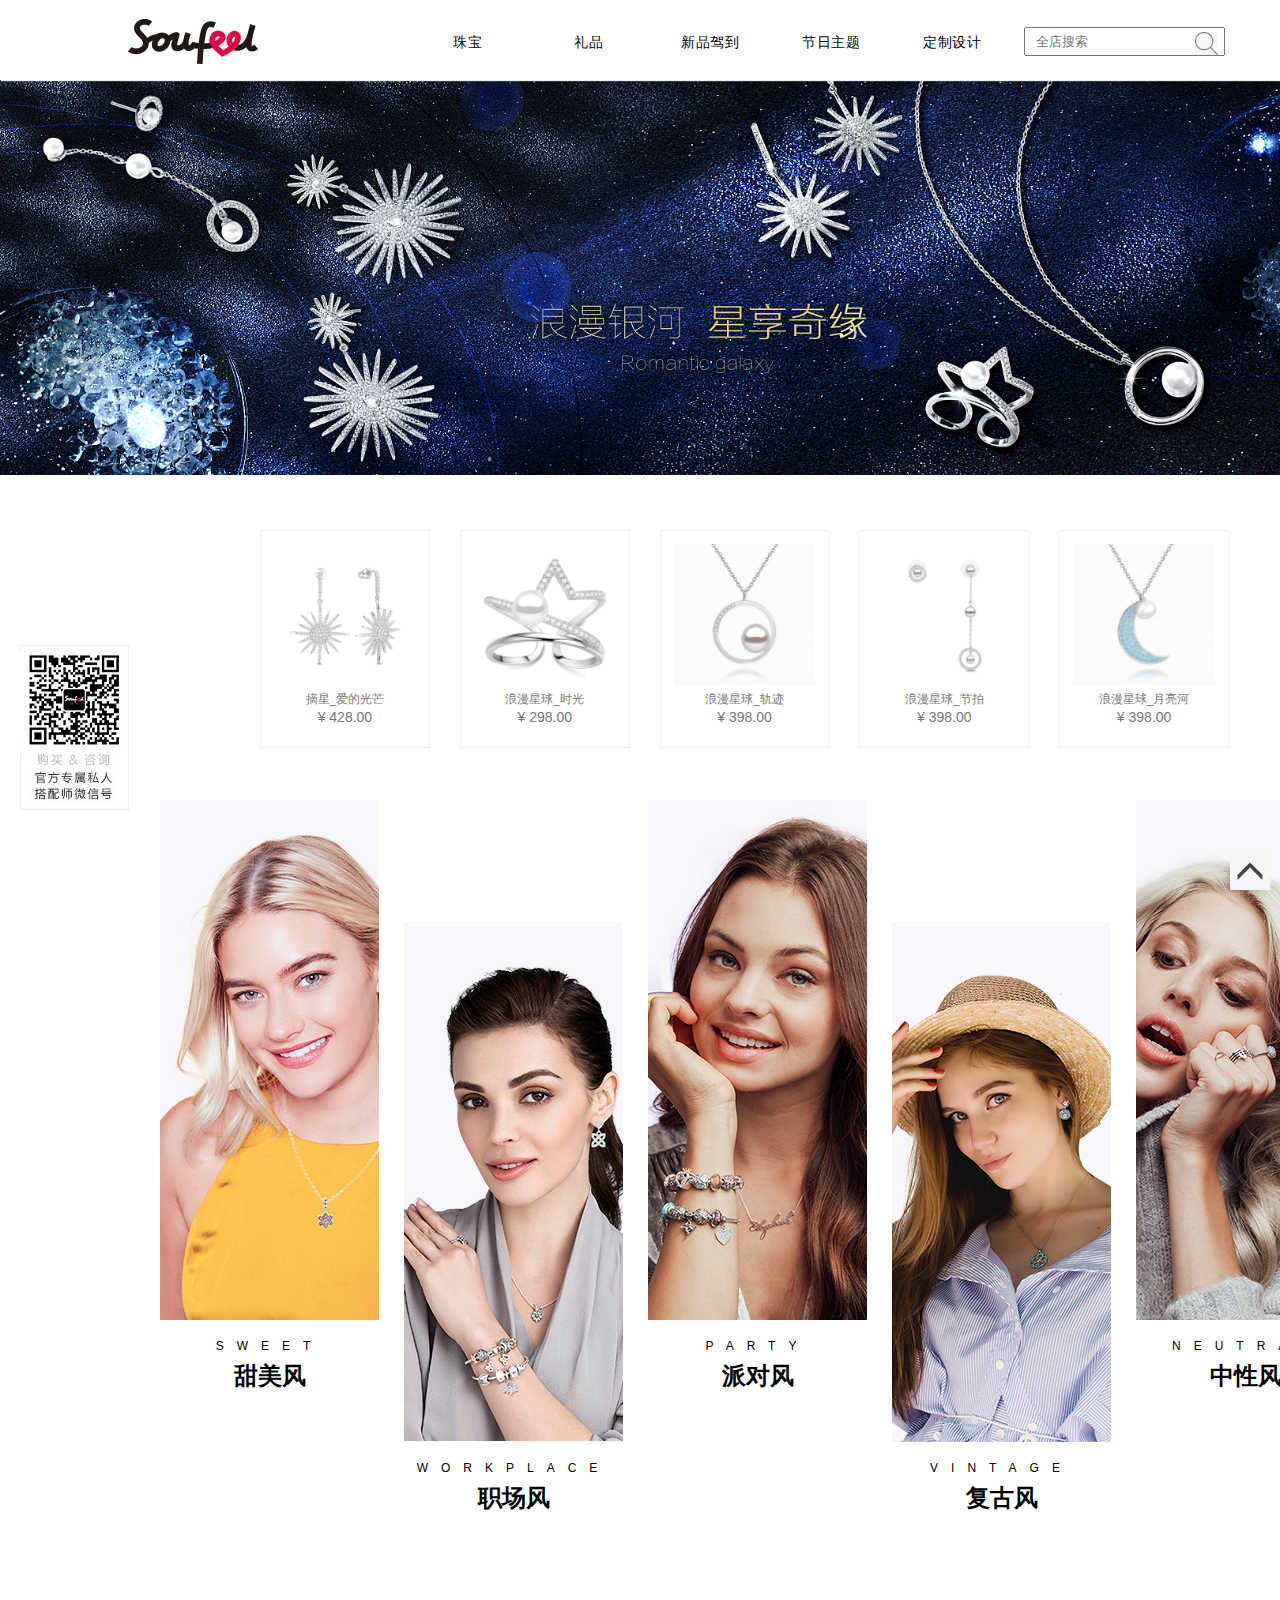
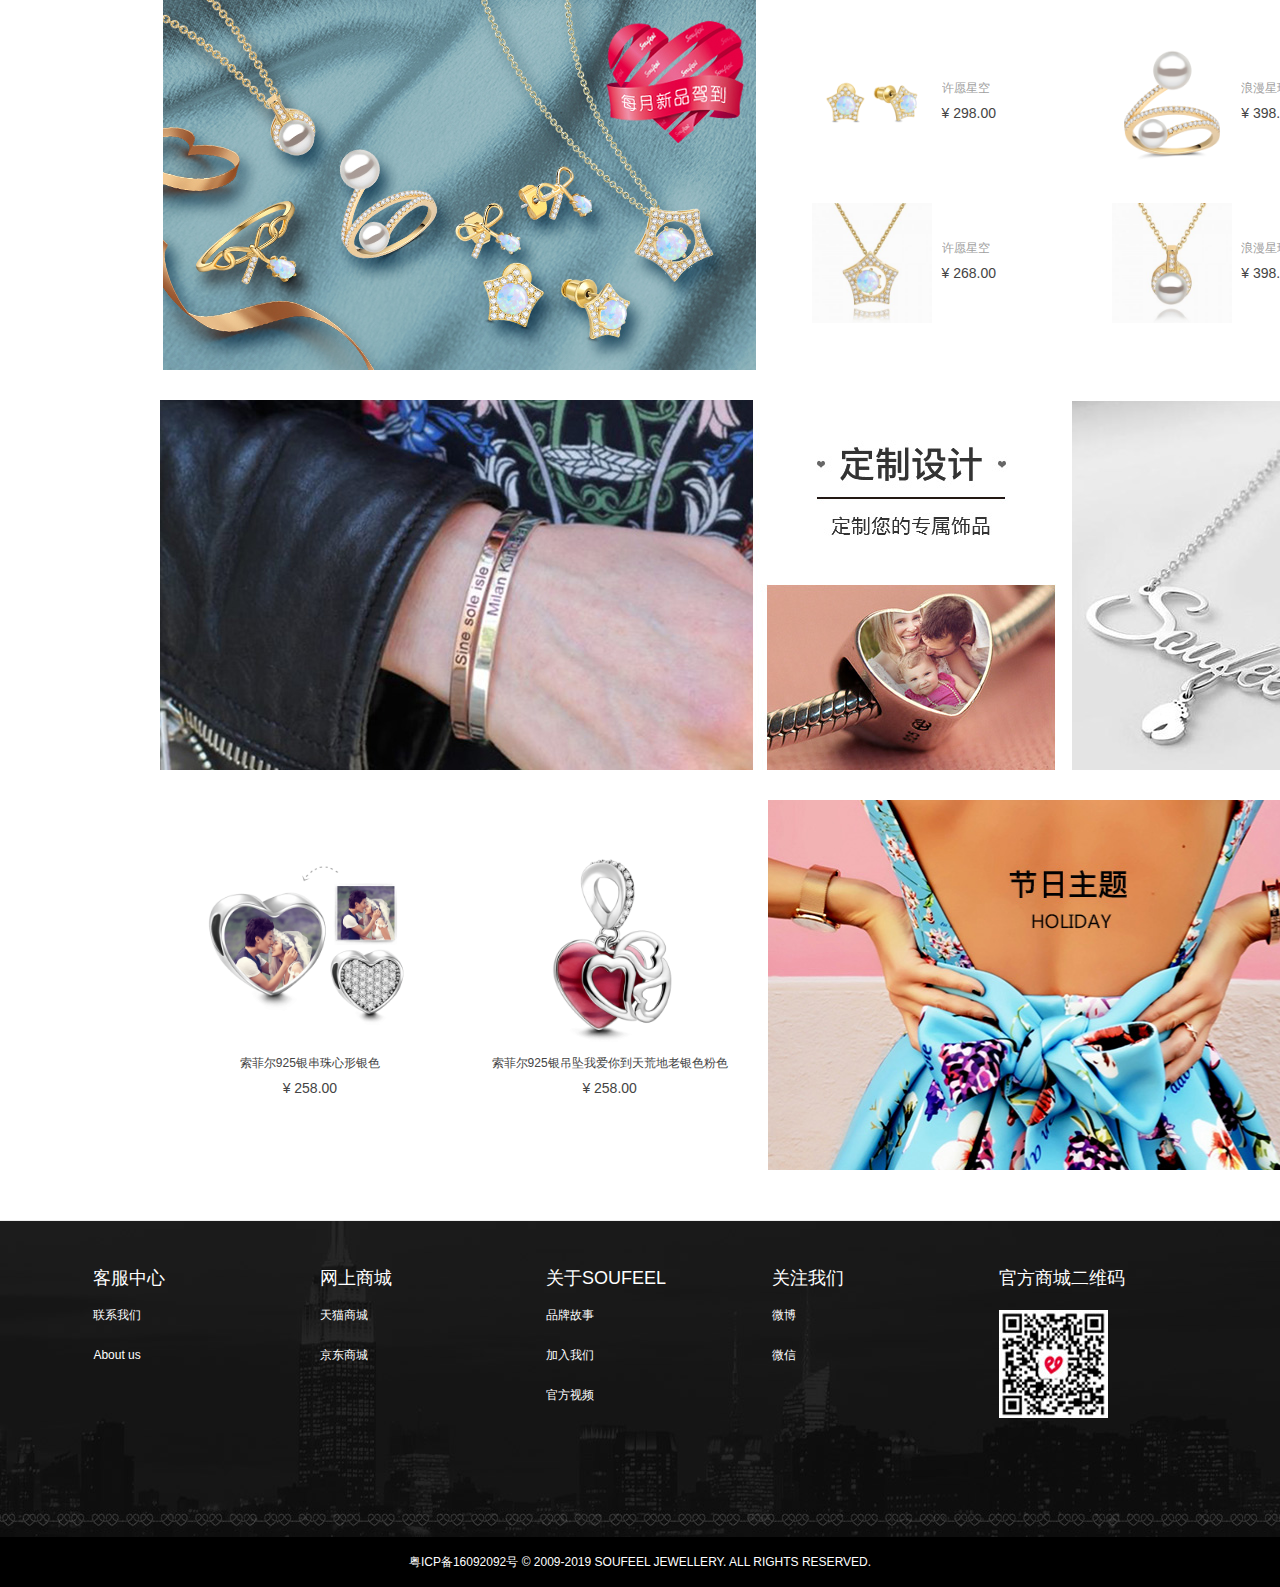
<file: pulic/index.html>
<!DOCTYPE html>
<html lang="en">
<head>
  <meta charset="UTF-8">
  <meta name="viewport" content="width=device-width, initial-scale=1.0">
  <meta http-equiv="X-UA-Compatible" content="ie=edge">
  <title>SOUFFEEL索菲尔纽约时尚珠宝，爱的感觉就是索菲尔</title>
  <link rel="icon" href="http://www.souffeel.com.cn/skin/frontend/smartwave/default/favicon.ico" type="../images/favicon.ico">
  <link rel="shortcut icon" href="http://www.soufeel.com.cn/skin/frontend/smartwave/default/favicon.ico" type="../images/favicon.ico">
  <link rel="stylesheet" href="../css/index.css">
</head>
<body>
  <div class="wrap">
    <div class="page">
      <!-- 顶部导航栏 -->
      <div class="header-container">
        <div class="header">
          <div class="auto">
            <div class="logo">
              <a href="javascript:;">
                <img src="../images/logo.png" title="SOUFEEL索菲尔纽约时尚珠宝，爱的感觉就是索菲尔">
              </a>
            </div>
            <div class="list">
              <ul>
                <li><a href="javascript:;">珠宝</a></li>
                <li><a href="javascript:;">礼品</a></li>
                <li><a href="javascript:;">新品驾到</a></li>
                <li><a href="javascript:;">节日主题</a></li>
                <li><a href="javascript:;">定制设计</a></li>
                <li><a href="javascript:;">品牌介绍</a></li>
              </ul>
            </div>
            <!-- 导航悬停效果 -->
            <div class="zb">
              <div class="le">
                <ul class="tle">
                  <li><a href="javascript">产品</a></li>
                  <li><a href="javascript">珍藏系列</a></li>
                  <li><a href="javascript">特别推荐</a></li>
                </ul>
                <div class="xl">
                  <ul>
                    <li><a href="javascript:;">串珠</a></li>
                    <li><a href="javascript:;">手链</a></li>
                    <li><a href="javascript:;">项链</a></li>
                    <li><a href="javascript:;">戒指</a></li>
                    <li><a href="javascript:;">耳环</a></li>
                  </ul>
                  <ul>
                    <li><a href="javascript:;">照片</a></li>
                    <li><a href="javascript:;">刻字</a></li>
                    <li><a href="javascript:;">名字</a></li>
                    <li><a href="javascript:;">爱</a></li>
                    <li><a href="javascript:;">无限符号</a></li>
                    <li><a href="javascript:;">品牌经典</a></li>
                    <li><a href="javascript:;">生日石</a></li>
                    <li><a href="javascript:;">花型字母</a></li>
                    <li><a href="javascript:;">公主系列</a></li>
                    <li><a href="javascript:;">珍爱吊坠盒</a></li>
                  </ul>
                  <ul>
                    <li><a href="javascript:;">热销产品</a></li>
                    <li><a href="javascript:;">礼品包装</a></li>
                  </ul>
                </div>
              </div>
              <div class="img">
                <img src="../images/R212.png" alt="">
              </div>
            </div>
            <div class="lp">
              <div class="le">
                <ul class="tle">
                  <li><a href="javascript:;">特定节日</a></li>
                  <li><a href="javascript:;">给特定的人</a></li>
                </ul>
                <div class="xl">
                  <ul>
                    <li><a href="javascript:;">情人节</a></li>
                    <li><a href="javascript:;">母亲节</a></li>
                    <li><a href="javascript:;">生日</a></li>
                    <li><a href="javascript:;">纪念日</a></li>
                    <li><a href="javascript:;">毕业礼</a></li>
                  </ul>
                  <ul>
                    <li><a href="javascript:;">恋人</a></li>
                    <li><a href="javascript:;">家人</a></li>
                    <li><a href="javascript:;">朋友</a></li>
                    <li><a href="javascript:;">闺蜜</a></li>
                    <li><a href="javascript:;">宝贝</a></li>
                  </ul>
                </div>
              </div>
              <div class="img">
                <img src="../images/XNL195.png" alt="">
              </div>
            </div>
            <div class="jr">
              <ul class="imgs">
                <li><a href="javascript:;">
                  <img src="../images/XNL195.png" alt="">
                </a></li>
                <li><a href="javascript:;">
                  <img src="../images/YB1437B_1 (1).png" alt="">
                </a></li>
                <li><a href="javascript:;">
                  <img src="../images/FJ1195.png" alt="">
                </a></li>
                <li><a href="javascript:;">
                  <img src="../images/XS1210.png" alt="">
                </a></li>
                <li><a href="javascript:;">
                  <img src="../images/YB1417.png" alt="">
                </a></li>
                <li><a href="javascript:;">
                  <img src="../images/GP1028.png" alt="">
                </a></li>
                <li><a href="javascript:;">
                  <img src="../images/XS1255L.png" alt="">
                </a></li>
              </ul>
              <ul class="msg">
                <li><a href="javascript:;"><span>情人节</span></a></li>
                <li><a href="javascript:;"><span>七夕</span></a></li>
                <li><a href="javascript:;"><span>母亲节</span></a></li>
                <li><a href="javascript:;"><span>新年</span></a></li>
                <li><a href="javascript:;"><span>圣诞节</span></a></li>
                <li><a href="javascript:;"><span>纪念日</span></a></li>
                <li><a href="javascript:;"><span>生日</span></a></li>
              </ul>
            </div>
            <div class="dz">
              <div class="le">
                <ul class="tle">
                  <li><a href="javascript:;">串珠</a></li>
                  <li><a href="javascript:;">手链</a></li>
                  <li><a href="javascript:;">项链</a></li>
                </ul>
                <div class="xl">
                  <ul>
                      <li><a href="javascript:;">照片串珠</a></li>
                      <li><a href="javascript:;">刻字串珠</a></li>
                  </ul>
                  <ul>
                    <li><a href="javascript:;">照片手链</a></li>
                    <li><a href="javascript:;">刻字手链</a></li>
                    <li><a href="javascript:;">刻字手镯</a></li>
                    <li><a href="javascript:;">名字手链</a></li>
                  </ul>
                  <ul>
                    <li><a href="javascript:;">照片项链</a></li>
                    <li><a href="javascript:;">名字项链</a></li>
                    <li><a href="javascript:;">钻石名字项链</a></li>
                    <li><a href="javascript:;">刻字项链</a></li>
                    <li><a href="javascript:;">花型字母项链</a></li>
                    <li><a href="javascript:;">吊牌项链</a></li>
                    <li><a href="javascript:;">无限符号项链</a></li>
                  </ul>
                </div>   
              </div>
              <div class="img">
                <img src="../images/XS1255L.png" alt="">
              </div>
            </div>

            <!-- 搜索框 -->
            <div class="soso">
              <input type="text" placeholder="全店搜索">
              <a href="javascript:;">
                <img src="../images/soso.jpg" alt="">
              </a>
            </div>
          </div>
        </div>
      </div>
      <!-- 大图片 -->
      <div class="big-img">
        <a href="javascript:;">
          <img src="../images/home-banner-180724.jpg" alt="">
        </a>
      </div>
      <!-- 商品列表 -->
      <div class="product">
        <div class="auto">
          <ul>
            <li>
              <div class="wai">
                <div class="tle">
                  <a href="javascript:;">
                    <img class="img" src="../images/ED311.jpg" alt="">
                    <img class="img_h" src="../images/ED311_1.jpg" alt="">
                  </a>
                </div>
                <div class="pri">
                  <h2>摘星_爱的光芒</h2>
                  <div>
                    <span>¥&nbsp;428.00</span>
                  </div>
                </div>
              </div>
            </li>            
            <li>
              <div class="wai">
                <div class="tle">
                  <a href="javascript:;">
                    <img class="img" src="../images/R753.png" alt="">
                    <img class="img_h" src="../images/R753_1.png" alt="">
                  </a>
                </div>
                <div class="pri">
                  <h2>浪漫星球_时光</h2>
                  <div>
                    <span>¥&nbsp;298.00</span>
                  </div>
                </div>
              </div>
            </li>
            <li>
              <div class="wai">
                <div class="tle">
                  <a href="javascript:;">
                    <img class="img" src="../images/XNL446.jpg" alt="">
                    <img class="img_h" src="../images/XNL446_1.jpg" alt="">
                  </a>
                </div>
                <div class="pri">
                  <h2>浪漫星球_轨迹</h2>
                  <div>
                    <span>¥&nbsp;398.00</span>
                  </div>
                </div>
              </div>
            </li>
            <li>
              <div class="wai">
                <div class="tle">
                  <a href="javascript:;">
                    <img class="img" src="../images/ED317.jpg" alt="">
                    <img class="img_h" src="../images/ED317_1.jpg" alt="">
                  </a>
                </div>
                <div class="pri">
                  <h2>浪漫星球_节拍</h2>
                  <div>
                    <span>¥&nbsp;398.00</span>
                  </div>
                </div>
              </div>
            </li>
            <li>
              <div class="wai">
                <div class="tle">
                  <a href="javascript:;">
                    <img class="img" src="../images/XNL447.jpg" alt="">
                    <img class="img_h" src="../images/XNL447_1.jpg" alt="">
                  </a>
                </div>
                <div class="pri">
                  <h2>浪漫星球_月亮河</h2>
                  <div>
                    <span>¥&nbsp;398.00</span>
                  </div>
                </div>
              </div>
            </li>
          </ul>
        </div>
      </div>
      <!-- 分类图片展示 -->
      <div class="cate">
        <div class="con">
          <ul>
            <li>
              <a href="javascript:;">
                <img src="../images/product-style-01.png" alt="">
                <p>SWEET</p>
                <h2>甜美风</h2>
              </a>
            </li>
            <li class="d">
              <a href="javascript:;">
                <img src="../images/product-style-02.png" alt="">
                <p>WORKPLACE</p>
                <h2>职场风</h2>
              </a>
            </li>
            <li>
              <a href="javascript:;">
                <img src="../images/product-style-03.png" alt="">
                <p>PARTY</p>
                <h2>派对风</h2>
              </a>
            </li>
            <li class="d">
              <a href="javascript:;">
                <img src="../images//product-style-04.png" alt="">
                <p>VINTAGE</p>
                <h2>复古风</h2>
              </a>
            </li>
            <li>
              <a href="javascript:;">
                <img src="../images/product-style-05.png" alt="">
                <p>NEUTRAL</p>
                <h2>中性风</h2>
              </a>
            </li>
          </ul>
        </div>
      </div>
      <!-- 新品驾到 -->
      <div class="new">
        <div class="imgs">
          <a href="javascript:;">
            <img src="../images/product-new.jpg" alt="">
          </a>
        </div>
        <div class="list">
          <div class="auto">
            <ul>
              <li>
                <div class="item">
                  <a class="imgs" href="javascript:;">
                    <img class="img" src="../images/ED316.jpg" alt="">
                    <img class="img_h" src="../images/ED316_1.jpg" alt="">
                  </a>
                  <div class="msg">
                    <h2>
                      <a href="">许愿星空</a>
                    </h2>
                    <div class="pri"><span>¥&nbsp;298.00</span></div>            
                  </div>         
                </div>
              </li>
              <li>
                <div class="item">
                  <a class="imgs" href="javascript:;">
                    <img class="img" src="../images/R752.jpg" alt="">
                    <img class="img_h" src="../images/R752_1.jpg" alt="">
                  </a>
                  <div class="msg">
                    <h2>
                      <a href="">浪漫星球_相伴</a>
                    </h2>
                    <div class="pri"><span>¥&nbsp;398.00</span></div>                
                  </div>                                        
                </div>
              </li>
              <li>
                <div class="item">
                  <a class="imgs" href="javascript:;">
                    <img class="img" src="../images/XNL445.jpg" alt="">
                    <img class="img_h" src="../images/XNL445_1.jpg" alt="">
                  </a>
                  <div class="msg">
                    <h2>
                      <a href="">许愿星空</a>
                    </h2>
                    <div class="pri"><span>¥&nbsp;268.00</span></div>                   
                  </div>                                     
                </div>
              </li>
              <li>
                <div class="item">
                  <a class="imgs" href="javascript:;">
                    <img class="img" src="../images/XNL448.jpg" alt="">
                    <img class="img_h" src="../images/XNL448_1.jpg" alt="">
                  </a>
                  <div class="msg">
                    <h2>
                      <a href="">浪漫星球_恒星</a>
                    </h2>
                    <div class="pri"><span>¥&nbsp;398.00</span></div>      
                  </div>                 
                </div>
              </li>
            </ul>
          </div>
        </div>
      </div>
      <!-- 订制设计 -->
      <div class="cates">
        <div class="auto">
          <a href="javascript:;">
            <img src="../images/product-custom.jpg" alt="">
          </a>
        </div>
      </div>
      <!-- 节日主题 -->
      <div class="holiday">
        <div class="left"> 
          <div class="auto">
            <ul>
              <li>
                <div class="imgs"><a href="javascript:;">
                  <img class="img" src="../images/C021.png" alt="">
                </a></div>
                <div class="tle">
                  <h2><a href="javascript:;"> 索菲尔925银串珠心形银色</a></h2>
                  <div>¥&nbsp;258.00</div>
                </div>
              </li>
              <li>
                <div class="imgs"><a href="javascript:;">
                  <img class="img" src="../images/YB1437B.png" alt="">
                  <img class="img_h" src="../images/YB1437B_1.png" alt="">
                </a></div>
                <div class="tle">
                  <h2><a href="javascript:;">索菲尔925银吊坠我爱你到天荒地老银色粉色</a></h2>
                  <div>¥&nbsp;258.00</div>
                </div>
              </li>
            </ul>
          </div>
        </div>
        <div class="right">
          <a href="javascript:;">
            <div class="background"></div>
          </a>
        </div>
      </div>
      <!-- 页脚 -->
      <div class="footer">
        <div class="auto">
          <div class="top">
            <div class="auto">
              <div>
                <h2>客服中心</h2>
                <ul>
                  <li><a href="javascript:;">联系我们</a></li>
                  <li><a href="javascript:;">About&nbsp;us</a></li>
                </ul>
              </div>
              <div>
                <h2>网上商城</h2>
                <ul>
                  <li><a href="javascript:;">天猫商城</a></li>
                  <li><a href="javascript:;">京东商城</a></li>
                </ul>
              </div>
              <div>
                <h2>关于SOUFEEL</h2>
                <ul>
                  <li><a href="javascript:;">品牌故事</a></li>
                  <li><a href="javascript:;">加入我们</a></li>
                  <li><a href="javascript:;">官方视频</a></li>
                </ul>
              </div>
              <div>
                <h2>关注我们</h2>
                <ul>
                  <li><a href="javascript:;">微博</a></li>
                  <li><a href="javascript:;">微信</a></li>
                </ul>
              </div>
              <div>
                <h2>官方商城二维码</h2>
                <ul style="padding-top: 15px;">
                  <li>
                    <img src="../images/footer-weixin.jpg" alt="">
                  </li>
                </ul>
              </div>
            </div>
          </div>
          <div class="bom">
            <div class="auto">
              <a href="javascript:;">粤ICP备16092092号</a>
              <address>© 2009-2019 SOUFEEL JEWELLERY. ALL RIGHTS RESERVED.</address>
            </div>
          </div>
        </div>
      </div>
      <!-- 左侧二维码 固定 -->
      <div class="ewm">
        <img src="../images/bottom-right-img-03.jpg" alt="">
      </div>
      <!-- 右侧回到顶部 -->
      <div class="totop">
        <a href="#">
          <img src="../images/timg.jpg" alt="">
        </a>
      </div>

    </div>
  </div>

  <script src="../js/jquery-1.11.3.js"></script>
  <script src="../js/index.js"></script>
</body>
</html>
</file>
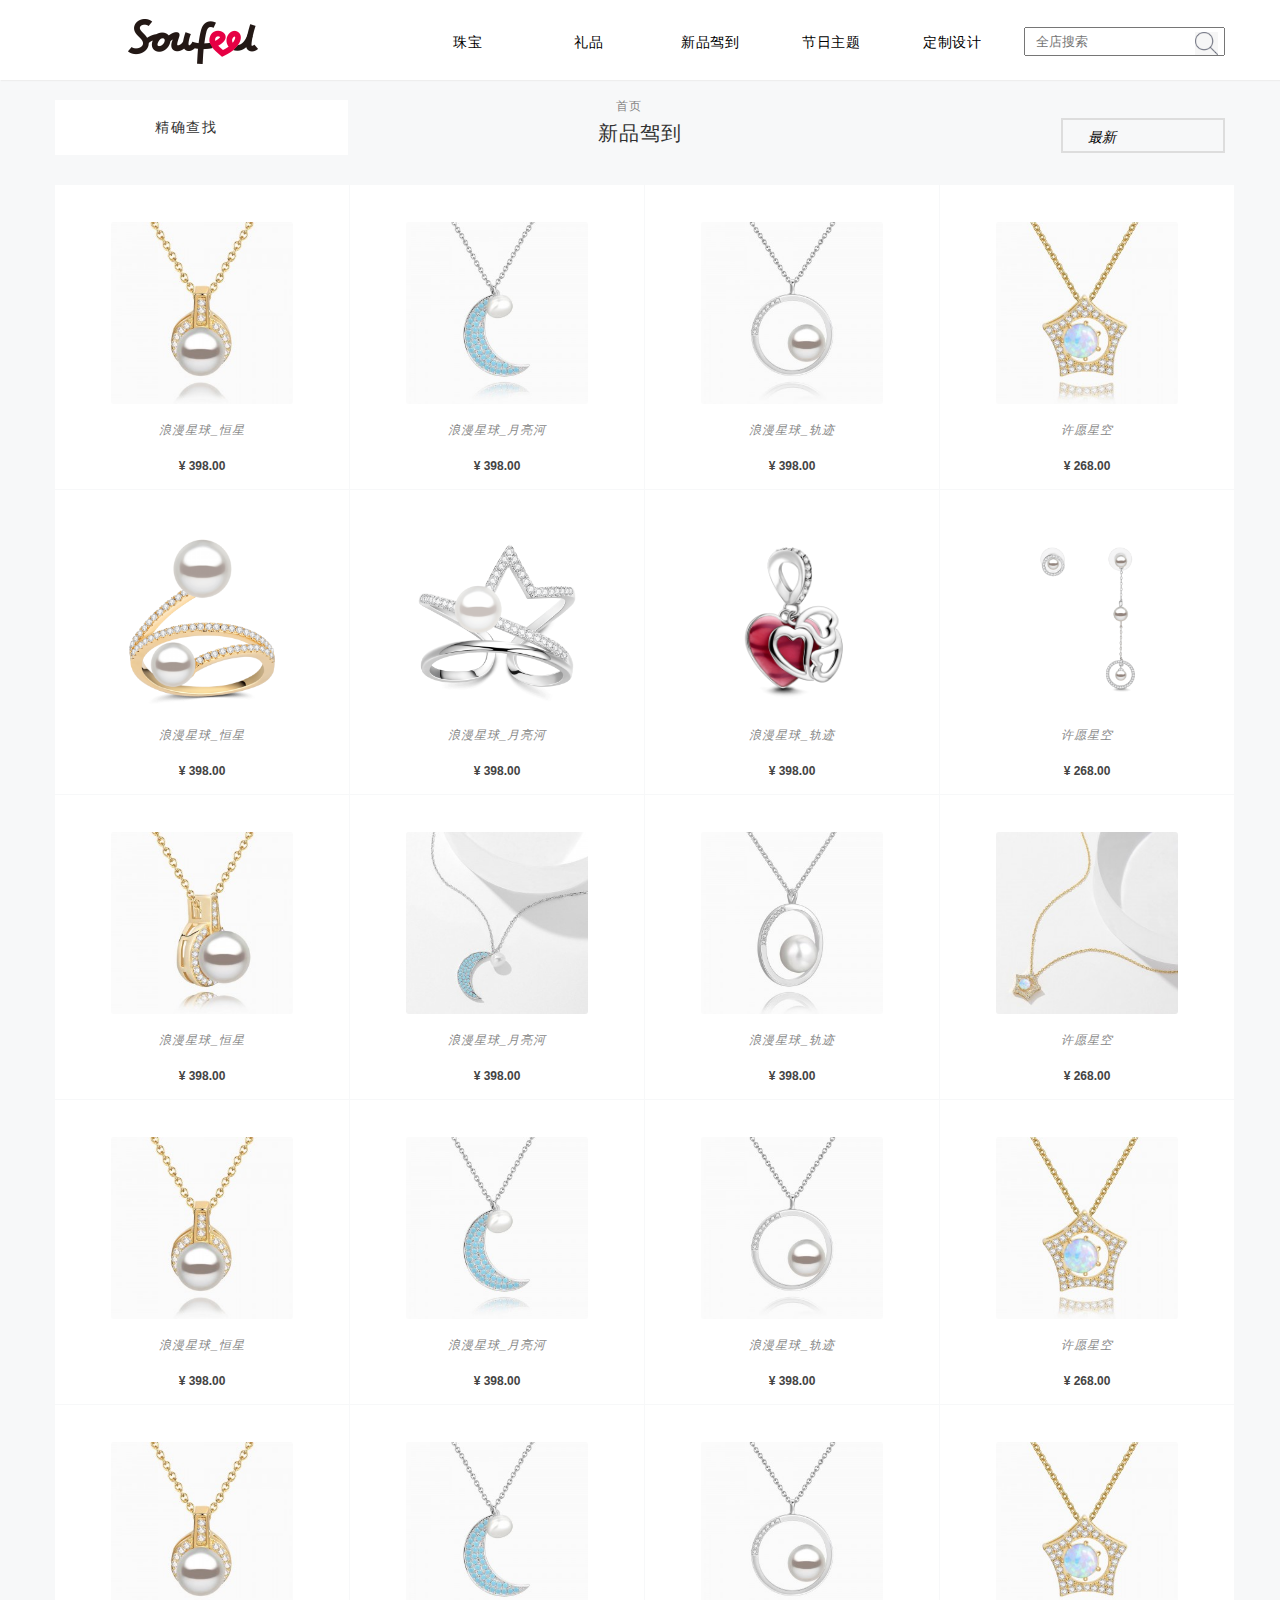
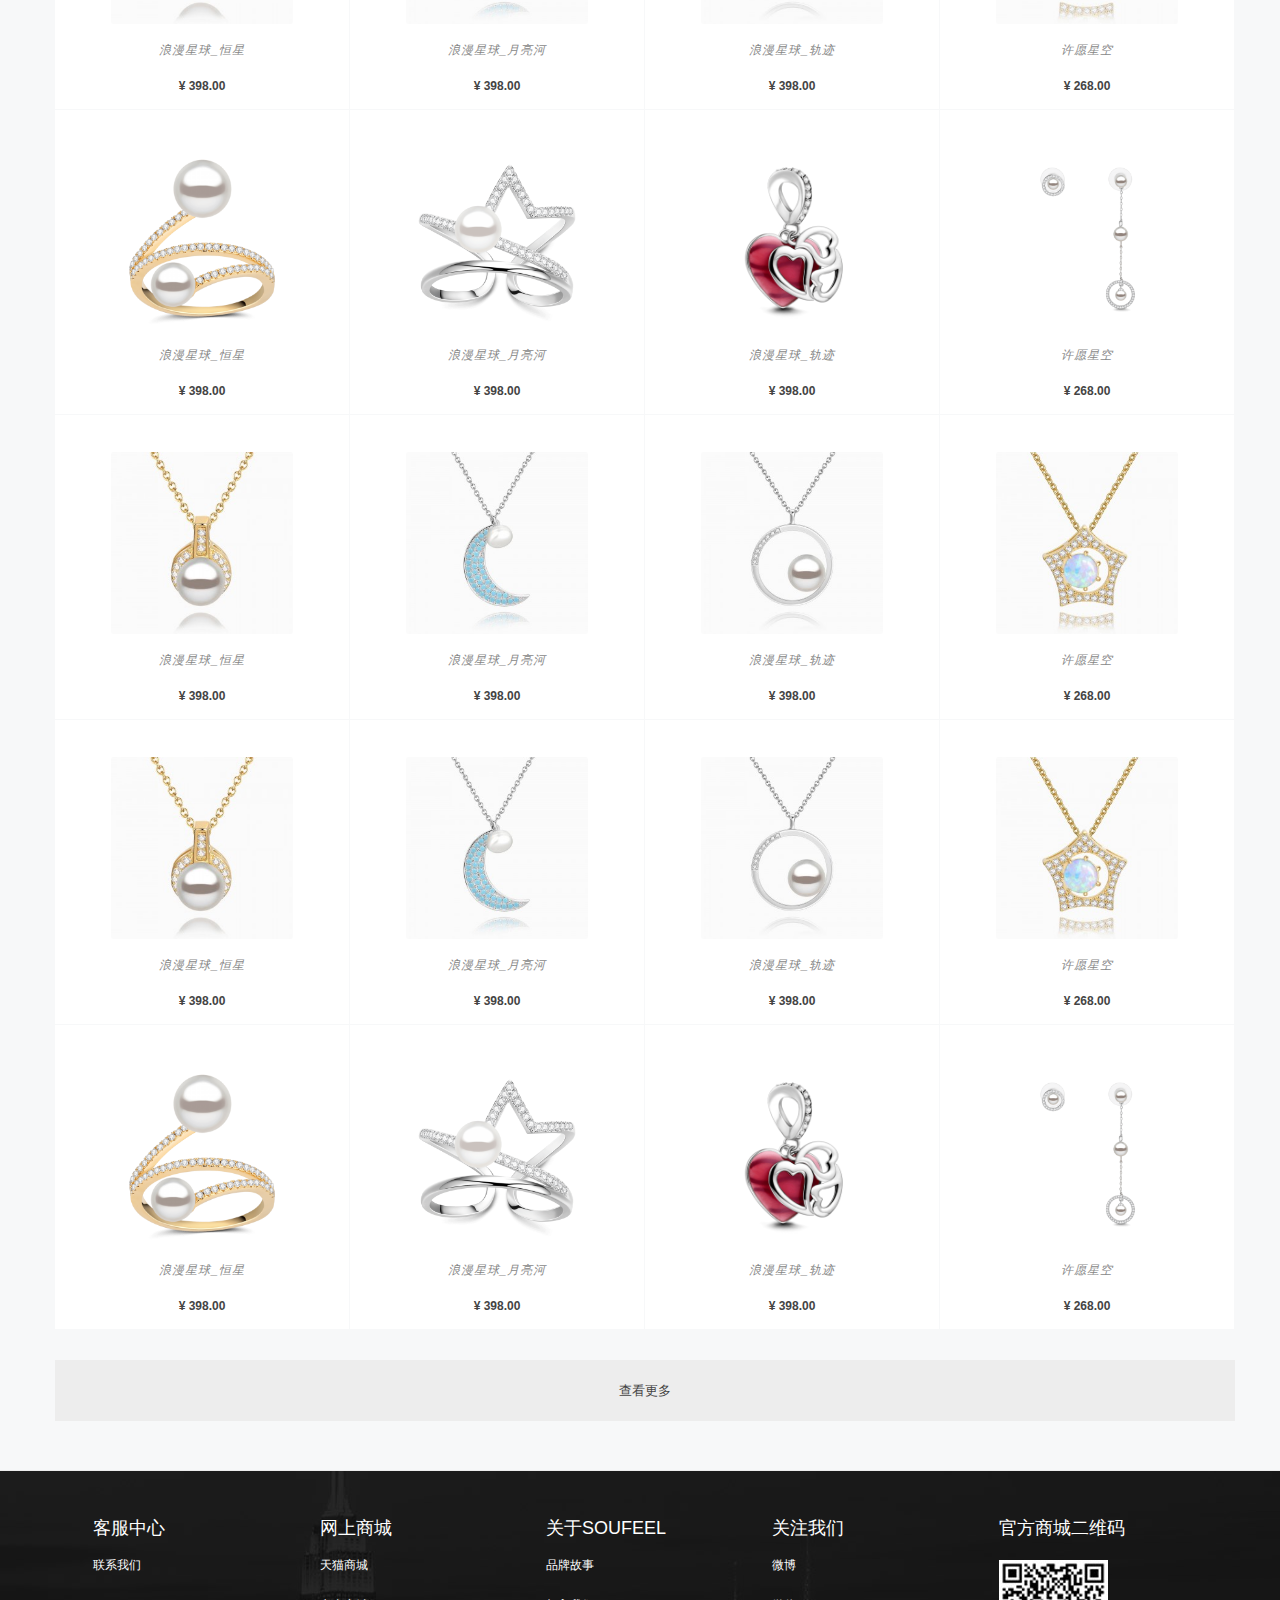
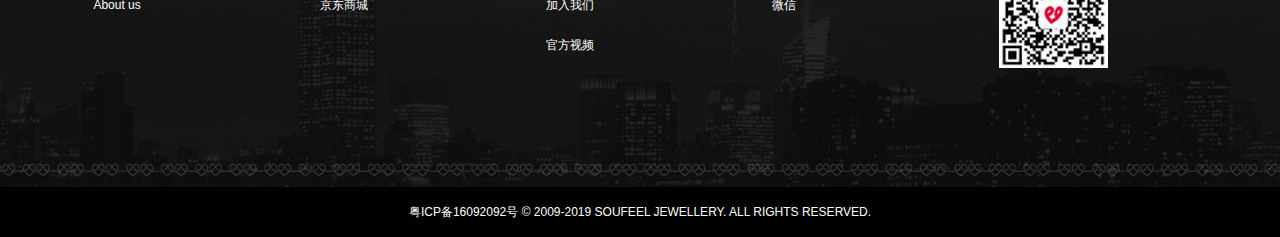
<file: pulic/prodect-list.html>
<!DOCTYPE html>
<html lang="en">
<head>
  <meta charset="UTF-8">
  <meta name="viewport" content="width=device-width, initial-scale=1.0">
  <meta http-equiv="X-UA-Compatible" content="ie=edge">
  <title>新品驾到</title>
  <link rel="icon" href="http://www.souffeel.com.cn/skin/frontend/smartwave/default/favicon.ico" type="../images/favicon.ico">
  <link rel="shortcut icon" href="http://www.soufeel.com.cn/skin/frontend/smartwave/default/favicon.ico" type="../images/favicon.ico">
  <link rel="stylesheet" href="../css/product-list.css">
</head>
<body>
  <div class="wrap">
    <div class="page">
      <!-- 顶部导航栏 -->
      <div class="header-container">
        <div class="header">
          <div class="auto">
            <div class="logo">
              <a href="javascript:;">
                <img src="../images/logo.png" title="SOUFEEL索菲尔纽约时尚珠宝，爱的感觉就是索菲尔">
              </a>
            </div>
            <div class="list">
              <ul>
                <li><a href="javascript:;">珠宝</a></li>
                <li><a href="javascript:;">礼品</a></li>
                <li><a href="javascript:;">新品驾到</a></li>
                <li><a href="javascript:;">节日主题</a></li>
                <li><a href="javascript:;">定制设计</a></li>
                <li><a href="javascript:;">品牌介绍</a></li>
              </ul>
            </div>
            <!-- 导航悬停效果 -->
            <div class="zb">
              <div class="le">
                <ul class="tle">
                  <li><a href="javascript">产品</a></li>
                  <li><a href="javascript">珍藏系列</a></li>
                  <li><a href="javascript">特别推荐</a></li>
                </ul>
                <div class="xl">
                  <ul>
                    <li><a href="javascript:;">串珠</a></li>
                    <li><a href="javascript:;">手链</a></li>
                    <li><a href="javascript:;">项链</a></li>
                    <li><a href="javascript:;">戒指</a></li>
                    <li><a href="javascript:;">耳环</a></li>
                  </ul>
                  <ul>
                    <li><a href="javascript:;">照片</a></li>
                    <li><a href="javascript:;">刻字</a></li>
                    <li><a href="javascript:;">名字</a></li>
                    <li><a href="javascript:;">爱</a></li>
                    <li><a href="javascript:;">无限符号</a></li>
                    <li><a href="javascript:;">品牌经典</a></li>
                    <li><a href="javascript:;">生日石</a></li>
                    <li><a href="javascript:;">花型字母</a></li>
                    <li><a href="javascript:;">公主系列</a></li>
                    <li><a href="javascript:;">珍爱吊坠盒</a></li>
                  </ul>
                  <ul>
                    <li><a href="javascript:;">热销产品</a></li>
                    <li><a href="javascript:;">礼品包装</a></li>
                  </ul>
                </div>
              </div>
              <div class="img">
                <img src="../images/R212.png" alt="">
              </div>
            </div>
            <div class="lp">
              <div class="le">
                <ul class="tle">
                  <li><a href="javascript:;">特定节日</a></li>
                  <li><a href="javascript:;">给特定的人</a></li>
                </ul>
                <div class="xl">
                  <ul>
                    <li><a href="javascript:;">情人节</a></li>
                    <li><a href="javascript:;">母亲节</a></li>
                    <li><a href="javascript:;">生日</a></li>
                    <li><a href="javascript:;">纪念日</a></li>
                    <li><a href="javascript:;">毕业礼</a></li>
                  </ul>
                  <ul>
                    <li><a href="javascript:;">恋人</a></li>
                    <li><a href="javascript:;">家人</a></li>
                    <li><a href="javascript:;">朋友</a></li>
                    <li><a href="javascript:;">闺蜜</a></li>
                    <li><a href="javascript:;">宝贝</a></li>
                  </ul>
                </div>
              </div>
              <div class="img">
                <img src="../images/XNL195.png" alt="">
              </div>
            </div>
            <div class="jr">
              <ul class="imgs">
                <li><a href="javascript:;">
                  <img src="../images/XNL195.png" alt="">
                </a></li>
                <li><a href="javascript:;">
                  <img src="../images/YB1437B_1 (1).png" alt="">
                </a></li>
                <li><a href="javascript:;">
                  <img src="../images/FJ1195.png" alt="">
                </a></li>
                <li><a href="javascript:;">
                  <img src="../images/XS1210.png" alt="">
                </a></li>
                <li><a href="javascript:;">
                  <img src="../images/YB1417.png" alt="">
                </a></li>
                <li><a href="javascript:;">
                  <img src="../images/GP1028.png" alt="">
                </a></li>
                <li><a href="javascript:;">
                  <img src="../images/XS1255L.png" alt="">
                </a></li>
              </ul>
              <ul class="msgs">
                <li><a href="javascript:;"><span>情人节</span></a></li>
                <li><a href="javascript:;"><span>七夕</span></a></li>
                <li><a href="javascript:;"><span>母亲节</span></a></li>
                <li><a href="javascript:;"><span>新年</span></a></li>
                <li><a href="javascript:;"><span>圣诞节</span></a></li>
                <li><a href="javascript:;"><span>纪念日</span></a></li>
                <li><a href="javascript:;"><span>生日</span></a></li>
              </ul>
            </div>
            <div class="dz">
              <div class="le">
                <ul class="tle">
                  <li><a href="javascript:;">串珠</a></li>
                  <li><a href="javascript:;">手链</a></li>
                  <li><a href="javascript:;">项链</a></li>
                </ul>
                <div class="xl">
                  <ul>
                      <li><a href="javascript:;">照片串珠</a></li>
                      <li><a href="javascript:;">刻字串珠</a></li>
                  </ul>
                  <ul>
                    <li><a href="javascript:;">照片手链</a></li>
                    <li><a href="javascript:;">刻字手链</a></li>
                    <li><a href="javascript:;">刻字手镯</a></li>
                    <li><a href="javascript:;">名字手链</a></li>
                  </ul>
                  <ul>
                    <li><a href="javascript:;">照片项链</a></li>
                    <li><a href="javascript:;">名字项链</a></li>
                    <li><a href="javascript:;">钻石名字项链</a></li>
                    <li><a href="javascript:;">刻字项链</a></li>
                    <li><a href="javascript:;">花型字母项链</a></li>
                    <li><a href="javascript:;">吊牌项链</a></li>
                    <li><a href="javascript:;">无限符号项链</a></li>
                  </ul>
                </div>   
              </div>
              <div class="img">
                <img src="../images/XS1255L.png" alt="">
              </div>
            </div>

            <!-- 搜索框 -->
            <div class="soso">
              <input type="text" placeholder="全店搜索">
              <a href="javascript:;">
                <img src="../images/soso.jpg" alt="">
              </a>
            </div>
          </div>
        </div>
      </div>
      <!-- 商品列表 -->
      <div class="msg">
        <div class="auto">
          <!-- 上部说明 -->
          <div class="toolbar">
            <div class="filter">
              <span>精确查找</span>
              <i></i>
            </div>
            <div class="bread">
              <div class="home">
                <a href="javascript:;">首页</a>
                <span>
                  <i></i>
                </span>
                <div class="cate">新品驾到</div>
              </div>
            </div>
            <div class="sorter">
              <div class="by">
                <div class="label">
                  <label for="">最新</label>
                  <span>
                    <i></i>
                  </span>
                  <ul class="active">
                    <li>最新</li>
                    <li>价格</li>
                    <li>热销款</li>
                    <li>默认</li>
                    <li>推荐</li>
                  </ul>
                </div>
              </div>  
            </div>
          </div>

          <!-- 列表商品 -->
          <div class="main">
            <div class="items">
              <div class="items-area">
                <ul>
                  <li>
                    <div class="auto">
                      <div class="cont"><a href="javascript:;">
                        <img class="img" src="../images/XNL448.jpg" alt="">
                        <img class="img_h" src="../images/XNL448_1.jpg" alt="">
                      </a></div>
                      <div class="area">
                        <h2><a href="javascript:;">浪漫星球_恒星</a></h2>
                        <div><span>¥ 398.00</span></div>
                      </div>
                    </div>
                  </li>
                  <li>
                    <div class="auto">
                      <div class="cont"><a href="javascript:;">
                        <img class="img" src="../images/XNL447.jpg" alt="">
                        <img class="img_h" src="../images/XNL447_1.jpg" alt="">
                      </a></div>
                      <div class="area">
                        <h2><a href="javascript:;">浪漫星球_月亮河</a></h2>
                        <div><span>¥ 398.00</span></div>
                      </div>
                    </div>
                  </li>
                  <li>
                    <div class="auto">
                      <div class="cont"><a href="javascript:;">
                        <img class="img" src="../images/XNL446.jpg" alt="">
                        <img class="img_h" src="../images/XNL446_1.jpg" alt="">
                      </a></div>
                      <div class="area">
                        <h2><a href="javascript:;">浪漫星球_轨迹</a></h2>
                        <div><span>¥ 398.00</span></div>
                      </div>
                    </div>
                  </li>
                  <li>
                    <div class="auto">
                      <div class="cont"><a href="javascript:;">
                        <img class="img" src="../images/XNL445.jpg" alt="">
                        <img class="img_h" src="../images/XNL445_1.jpg" alt="">
                      </a></div>
                      <div class="area">
                        <h2><a href="javascript:;">许愿星空</a></h2>
                        <div><span>¥ 268.00</span></div>
                      </div>
                    </div>
                  </li>
                </ul>
              </div>         
              <div class="items-area">
                <ul>
                    <li>
                      <div class="auto">
                        <div class="cont"><a href="javascript:;">
                          <img class="img" src="../images/R752.jpg" alt="">
                          <img class="img_h" src="../images/R752_1.jpg" alt="">
                        </a></div>
                        <div class="area">
                          <h2><a href="javascript:;">浪漫星球_恒星</a></h2>
                          <div><span>¥ 398.00</span></div>
                        </div>
                      </div>
                    </li>
                    <li>
                      <div class="auto">
                        <div class="cont"><a href="javascript:;">
                          <img class="img" src="../images/R753.png" alt="">
                          <img class="img_h" src="../images/R753_1.png" alt="">
                        </a></div>
                        <div class="area">
                          <h2><a href="javascript:;">浪漫星球_月亮河</a></h2>
                          <div><span>¥ 398.00</span></div>
                        </div>
                      </div>
                    </li>
                    <li>
                      <div class="auto">
                        <div class="cont"><a href="javascript:;">
                          <img class="img" src="../images/YB1437B_1 (1).png" alt="">
                          <img class="img_h" src="../images/YB1437B_1.png" alt="">
                        </a></div>
                        <div class="area">
                          <h2><a href="javascript:;">浪漫星球_轨迹</a></h2>
                          <div><span>¥ 398.00</span></div>
                        </div>
                      </div>
                    </li>
                    <li>
                      <div class="auto">
                        <div class="cont"><a href="javascript:;">
                          <img class="img" src="../images/ED317.jpg" alt="">
                          <img class="img_h" src="../images/ED317_1.jpg" alt="">
                        </a></div>
                        <div class="area">
                          <h2><a href="javascript:;">许愿星空</a></h2>
                          <div><span>¥ 268.00</span></div>
                        </div>
                      </div>
                    </li>
                </ul>
              </div>
              <div class="items-area">
                <ul>
                  <li>
                    <div class="auto">
                      <div class="cont"><a href="javascript:;">
                        <img class="img" src="../images/XNL448_1.jpg" alt="">
                        <img class="img_h" src="../images/XNL448.jpg" alt="">
                      </a></div>
                      <div class="area">
                        <h2><a href="javascript:;">浪漫星球_恒星</a></h2>
                        <div><span>¥ 398.00</span></div>
                      </div>
                    </div>
                  </li>
                  <li>
                    <div class="auto">
                      <div class="cont"><a href="javascript:;">
                        <img class="img" src="../images/XNL447_1.jpg" alt="">
                        <img class="img_h" src="../images/XNL447.jpg" alt="">
                      </a></div>
                      <div class="area">
                        <h2><a href="javascript:;">浪漫星球_月亮河</a></h2>
                        <div><span>¥ 398.00</span></div>
                      </div>
                    </div>
                  </li>
                  <li>
                    <div class="auto">
                      <div class="cont"><a href="javascript:;">
                        <img class="img" src="../images/XNL446_1.jpg" alt="">
                        <img class="img_h" src="../images/XNL446.jpg" alt="">
                      </a></div>
                      <div class="area">
                        <h2><a href="javascript:;">浪漫星球_轨迹</a></h2>
                        <div><span>¥ 398.00</span></div>
                      </div>
                    </div>
                  </li>
                  <li>
                    <div class="auto">
                      <div class="cont"><a href="javascript:;">
                        <img class="img" src="../images/XNL445_1.jpg" alt="">
                        <img class="img_h" src="../images/XNL445.jpg" alt="">
                      </a></div>
                      <div class="area">
                        <h2><a href="javascript:;">许愿星空</a></h2>
                        <div><span>¥ 268.00</span></div>
                      </div>
                    </div>
                  </li>
                </ul>
              </div>
              <div class="items-area">
                <ul>
                    <li>
                      <div class="auto">
                        <div class="cont"><a href="javascript:;">
                          <img class="img" src="../images/XNL448.jpg" alt="">
                          <img class="img_h" src="../images/XNL448_1.jpg" alt="">
                        </a></div>
                        <div class="area">
                          <h2><a href="javascript:;">浪漫星球_恒星</a></h2>
                          <div><span>¥ 398.00</span></div>
                        </div>
                      </div>
                    </li>
                    <li>
                      <div class="auto">
                        <div class="cont"><a href="javascript:;">
                          <img class="img" src="../images/XNL447.jpg" alt="">
                          <img class="img_h" src="../images/XNL447_1.jpg" alt="">
                        </a></div>
                        <div class="area">
                          <h2><a href="javascript:;">浪漫星球_月亮河</a></h2>
                          <div><span>¥ 398.00</span></div>
                        </div>
                      </div>
                    </li>
                    <li>
                      <div class="auto">
                        <div class="cont"><a href="javascript:;">
                          <img class="img" src="../images/XNL446.jpg" alt="">
                          <img class="img_h" src="../images/XNL446_1.jpg" alt="">
                        </a></div>
                        <div class="area">
                          <h2><a href="javascript:;">浪漫星球_轨迹</a></h2>
                          <div><span>¥ 398.00</span></div>
                        </div>
                      </div>
                    </li>
                    <li>
                      <div class="auto">
                        <div class="cont"><a href="javascript:;">
                          <img class="img" src="../images/XNL445.jpg" alt="">
                          <img class="img_h" src="../images/XNL445_1.jpg" alt="">
                        </a></div>
                        <div class="area">
                          <h2><a href="javascript:;">许愿星空</a></h2>
                          <div><span>¥ 268.00</span></div>
                        </div>
                      </div>
                    </li>
                </ul>
              </div>
              <div class="items-area">
                <ul>
                    <li>
                      <div class="auto">
                        <div class="cont"><a href="javascript:;">
                          <img class="img" src="../images/XNL448.jpg" alt="">
                          <img class="img_h" src="../images/XNL448_1.jpg" alt="">
                        </a></div>
                        <div class="area">
                          <h2><a href="javascript:;">浪漫星球_恒星</a></h2>
                          <div><span>¥ 398.00</span></div>
                        </div>
                      </div>
                    </li>
                    <li>
                      <div class="auto">
                        <div class="cont"><a href="javascript:;">
                          <img class="img" src="../images/XNL447.jpg" alt="">
                          <img class="img_h" src="../images/XNL447_1.jpg" alt="">
                        </a></div>
                        <div class="area">
                          <h2><a href="javascript:;">浪漫星球_月亮河</a></h2>
                          <div><span>¥ 398.00</span></div>
                        </div>
                      </div>
                    </li>
                    <li>
                      <div class="auto">
                        <div class="cont"><a href="javascript:;">
                          <img class="img" src="../images/XNL446.jpg" alt="">
                          <img class="img_h" src="../images/XNL446_1.jpg" alt="">
                        </a></div>
                        <div class="area">
                          <h2><a href="javascript:;">浪漫星球_轨迹</a></h2>
                          <div><span>¥ 398.00</span></div>
                        </div>
                      </div>
                    </li>
                    <li>
                      <div class="auto">
                        <div class="cont"><a href="javascript:;">
                          <img class="img" src="../images/XNL445.jpg" alt="">
                          <img class="img_h" src="../images/XNL445_1.jpg" alt="">
                        </a></div>
                        <div class="area">
                          <h2><a href="javascript:;">许愿星空</a></h2>
                          <div><span>¥ 268.00</span></div>
                        </div>
                      </div>
                    </li>
                </ul>
              </div>
              <div class="items-area">
                <ul>
                    <li>
                      <div class="auto">
                        <div class="cont"><a href="javascript:;">
                          <img class="img" src="../images/R752.jpg" alt="">
                          <img class="img_h" src="../images/R752_1.jpg" alt="">
                        </a></div>
                        <div class="area">
                          <h2><a href="javascript:;">浪漫星球_恒星</a></h2>
                          <div><span>¥ 398.00</span></div>
                        </div>
                      </div>
                    </li>
                    <li>
                      <div class="auto">
                        <div class="cont"><a href="javascript:;">
                          <img class="img" src="../images/R753.png" alt="">
                          <img class="img_h" src="../images/R753_1.png" alt="">
                        </a></div>
                        <div class="area">
                          <h2><a href="javascript:;">浪漫星球_月亮河</a></h2>
                          <div><span>¥ 398.00</span></div>
                        </div>
                      </div>
                    </li>
                    <li>
                      <div class="auto">
                        <div class="cont"><a href="javascript:;">
                          <img class="img" src="../images/YB1437B_1 (1).png" alt="">
                          <img class="img_h" src="../images/YB1437B_1.png" alt="">
                        </a></div>
                        <div class="area">
                          <h2><a href="javascript:;">浪漫星球_轨迹</a></h2>
                          <div><span>¥ 398.00</span></div>
                        </div>
                      </div>
                    </li>
                    <li>
                      <div class="auto">
                        <div class="cont"><a href="javascript:;">
                          <img class="img" src="../images/ED317.jpg" alt="">
                          <img class="img_h" src="../images/ED317_1.jpg" alt="">
                        </a></div>
                        <div class="area">
                          <h2><a href="javascript:;">许愿星空</a></h2>
                          <div><span>¥ 268.00</span></div>
                        </div>
                      </div>
                    </li>
                </ul>
              </div>
              <div class="items-area">
                <ul>
                    <li>
                      <div class="auto">
                        <div class="cont"><a href="javascript:;">
                          <img class="img" src="../images/XNL448.jpg" alt="">
                          <img class="img_h" src="../images/XNL448_1.jpg" alt="">
                        </a></div>
                        <div class="area">
                          <h2><a href="javascript:;">浪漫星球_恒星</a></h2>
                          <div><span>¥ 398.00</span></div>
                        </div>
                      </div>
                    </li>
                    <li>
                      <div class="auto">
                        <div class="cont"><a href="javascript:;">
                          <img class="img" src="../images/XNL447.jpg" alt="">
                          <img class="img_h" src="../images/XNL447_1.jpg" alt="">
                        </a></div>
                        <div class="area">
                          <h2><a href="javascript:;">浪漫星球_月亮河</a></h2>
                          <div><span>¥ 398.00</span></div>
                        </div>
                      </div>
                    </li>
                    <li>
                      <div class="auto">
                        <div class="cont"><a href="javascript:;">
                          <img class="img" src="../images/XNL446.jpg" alt="">
                          <img class="img_h" src="../images/XNL446_1.jpg" alt="">
                        </a></div>
                        <div class="area">
                          <h2><a href="javascript:;">浪漫星球_轨迹</a></h2>
                          <div><span>¥ 398.00</span></div>
                        </div>
                      </div>
                    </li>
                    <li>
                      <div class="auto">
                        <div class="cont"><a href="javascript:;">
                          <img class="img" src="../images/XNL445.jpg" alt="">
                          <img class="img_h" src="../images/XNL445_1.jpg" alt="">
                        </a></div>
                        <div class="area">
                          <h2><a href="javascript:;">许愿星空</a></h2>
                          <div><span>¥ 268.00</span></div>
                        </div>
                      </div>
                    </li>
                </ul>
              </div>
              <div class="items-area">
                <ul>
                    <li>
                      <div class="auto">
                        <div class="cont"><a href="javascript:;">
                          <img class="img" src="../images/XNL448.jpg" alt="">
                          <img class="img_h" src="../images/XNL448_1.jpg" alt="">
                        </a></div>
                        <div class="area">
                          <h2><a href="javascript:;">浪漫星球_恒星</a></h2>
                          <div><span>¥ 398.00</span></div>
                        </div>
                      </div>
                    </li>
                    <li>
                      <div class="auto">
                        <div class="cont"><a href="javascript:;">
                          <img class="img" src="../images/XNL447.jpg" alt="">
                          <img class="img_h" src="../images/XNL447_1.jpg" alt="">
                        </a></div>
                        <div class="area">
                          <h2><a href="javascript:;">浪漫星球_月亮河</a></h2>
                          <div><span>¥ 398.00</span></div>
                        </div>
                      </div>
                    </li>
                    <li>
                      <div class="auto">
                        <div class="cont"><a href="javascript:;">
                          <img class="img" src="../images/XNL446.jpg" alt="">
                          <img class="img_h" src="../images/XNL446_1.jpg" alt="">
                        </a></div>
                        <div class="area">
                          <h2><a href="javascript:;">浪漫星球_轨迹</a></h2>
                          <div><span>¥ 398.00</span></div>
                        </div>
                      </div>
                    </li>
                    <li>
                      <div class="auto">
                        <div class="cont"><a href="javascript:;">
                          <img class="img" src="../images/XNL445.jpg" alt="">
                          <img class="img_h" src="../images/XNL445_1.jpg" alt="">
                        </a></div>
                        <div class="area">
                          <h2><a href="javascript:;">许愿星空</a></h2>
                          <div><span>¥ 268.00</span></div>
                        </div>
                      </div>
                    </li>
                </ul>
              </div>
              <div class="items-area">
                <ul>
                    <li>
                      <div class="auto">
                        <div class="cont"><a href="javascript:;">
                          <img class="img" src="../images/R752.jpg" alt="">
                          <img class="img_h" src="../images/R752_1.jpg" alt="">
                        </a></div>
                        <div class="area">
                          <h2><a href="javascript:;">浪漫星球_恒星</a></h2>
                          <div><span>¥ 398.00</span></div>
                        </div>
                      </div>
                    </li>
                    <li>
                      <div class="auto">
                        <div class="cont"><a href="javascript:;">
                          <img class="img" src="../images/R753.png" alt="">
                          <img class="img_h" src="../images/R753_1.png" alt="">
                        </a></div>
                        <div class="area">
                          <h2><a href="javascript:;">浪漫星球_月亮河</a></h2>
                          <div><span>¥ 398.00</span></div>
                        </div>
                      </div>
                    </li>
                    <li>
                      <div class="auto">
                        <div class="cont"><a href="javascript:;">
                          <img class="img" src="../images/YB1437B_1 (1).png" alt="">
                          <img class="img_h" src="../images/YB1437B_1.png" alt="">
                        </a></div>
                        <div class="area">
                          <h2><a href="javascript:;">浪漫星球_轨迹</a></h2>
                          <div><span>¥ 398.00</span></div>
                        </div>
                      </div>
                    </li>
                    <li>
                      <div class="auto">
                        <div class="cont"><a href="javascript:;">
                          <img class="img" src="../images/ED317.jpg" alt="">
                          <img class="img_h" src="../images/ED317_1.jpg" alt="">
                        </a></div>
                        <div class="area">
                          <h2><a href="javascript:;">许愿星空</a></h2>
                          <div><span>¥ 268.00</span></div>
                        </div>
                      </div>
                    </li>
                </ul>
              </div>
            </div>
          </div>
          <!-- 大按钮 -->
          <div class="btn">
            <div class="auto">
              <a href="javascript:;">
                查看更多
              </a>
            </div>
          </div> 
        </div>
      </div>
   

      <div class="footer">
          <div class="auto">
            <div class="top">
              <div class="auto">
                <div>
                  <h2>客服中心</h2>
                  <ul>
                    <li><a href="javascript:;">联系我们</a></li>
                    <li><a href="javascript:;">About&nbsp;us</a></li>
                  </ul>
                </div>
                <div>
                  <h2>网上商城</h2>
                  <ul>
                    <li><a href="javascript:;">天猫商城</a></li>
                    <li><a href="javascript:;">京东商城</a></li>
                  </ul>
                </div>
                <div>
                  <h2>关于SOUFEEL</h2>
                  <ul>
                    <li><a href="javascript:;">品牌故事</a></li>
                    <li><a href="javascript:;">加入我们</a></li>
                    <li><a href="javascript:;">官方视频</a></li>
                  </ul>
                </div>
                <div>
                  <h2>关注我们</h2>
                  <ul>
                    <li><a href="javascript:;">微博</a></li>
                    <li><a href="javascript:;">微信</a></li>
                  </ul>
                </div>
                <div>
                  <h2>官方商城二维码</h2>
                  <ul style="padding-top: 15px;">
                    <li>
                      <img src="../images/footer-weixin.jpg" alt="">
                    </li>
                  </ul>
                </div>
              </div>
            </div>
            <div class="bom">
              <div class="auto">
                <a href="javascript:;">粤ICP备16092092号</a>
                <address>© 2009-2019 SOUFEEL JEWELLERY. ALL RIGHTS RESERVED.</address>
              </div>
            </div>
          </div>
        </div>
    </div>
  </div>

  <script src="../js/jquery-1.11.3.js"></script>
  <script src="../js/product-list.js"></script>
</body>
</html>
</file>
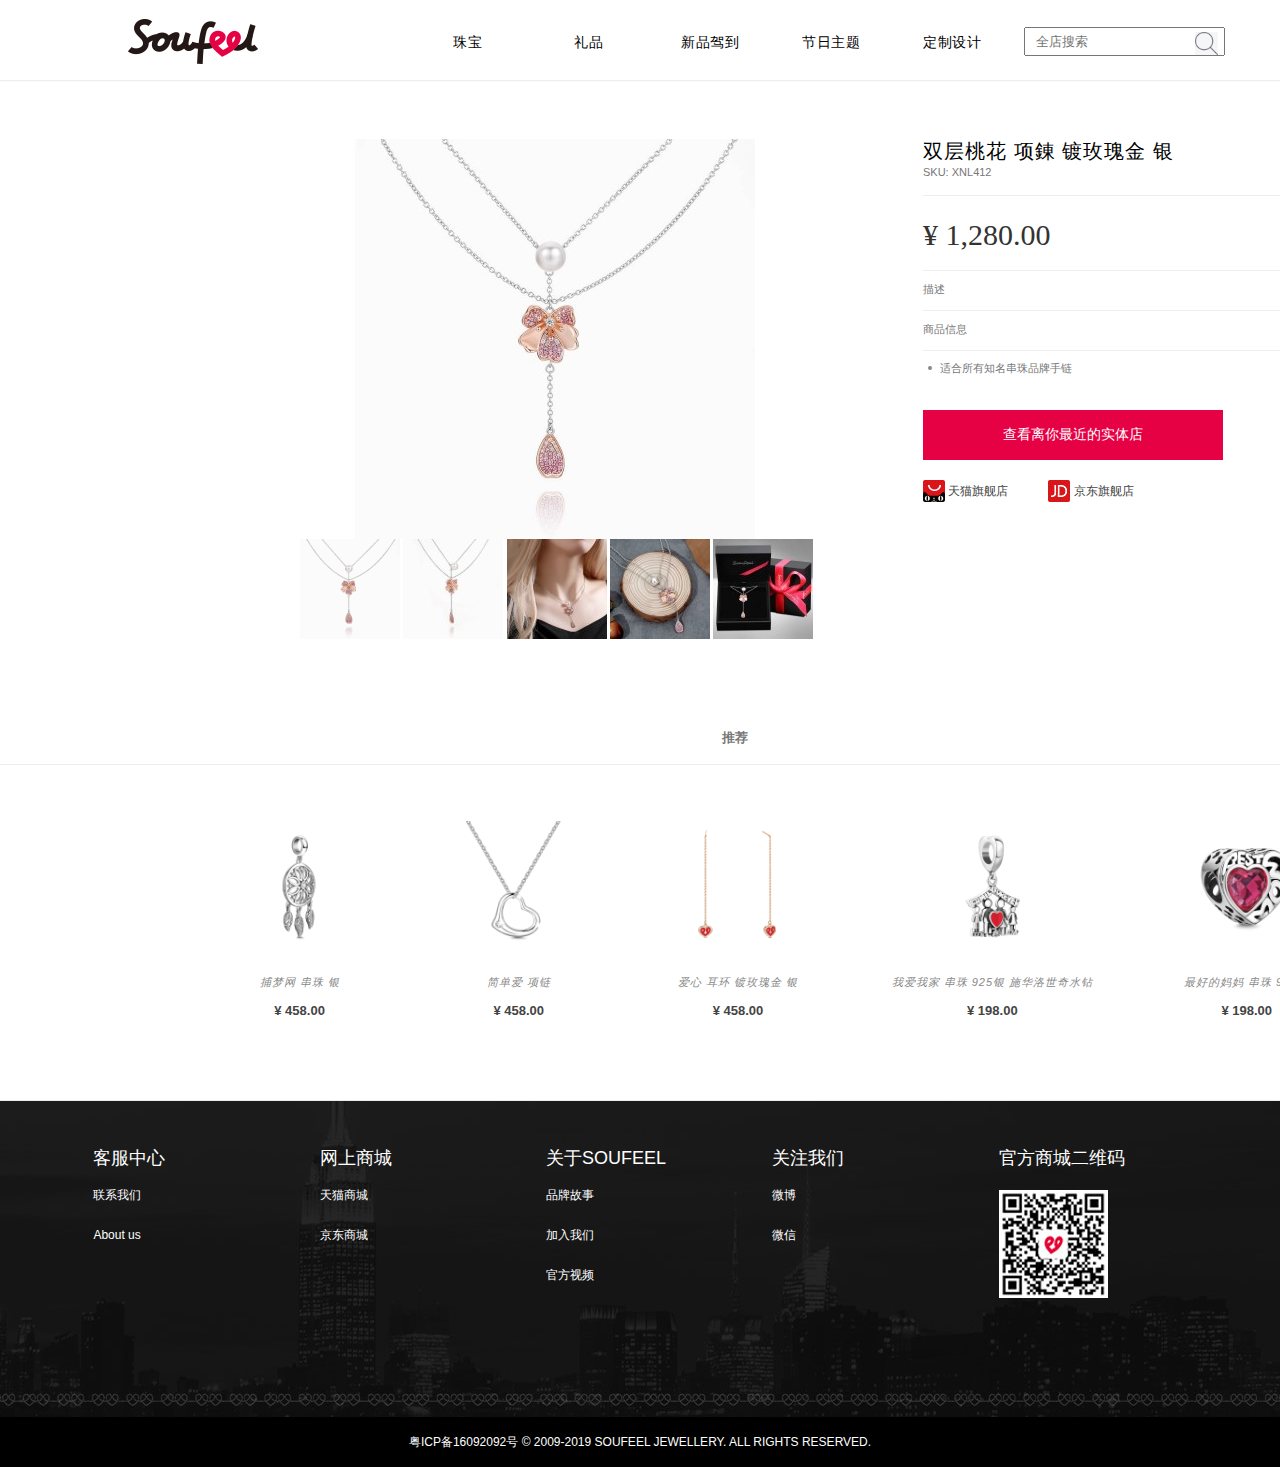
<file: pulic/product.html>
<!DOCTYPE html>
<html lang="en">
<head>
  <meta charset="UTF-8">
  <meta name="viewport" content="width=device-width, initial-scale=1.0">
  <meta http-equiv="X-UA-Compatible" content="ie=edge">
  <title>详细信息</title>
  <link rel="icon" href="http://www.souffeel.com.cn/skin/frontend/smartwave/default/favicon.ico" type="../images/favicon.ico">
  <link rel="shortcut icon" href="http://www.soufeel.com.cn/skin/frontend/smartwave/default/favicon.ico" type="../images/favicon.ico">
  <link rel="stylesheet" href="../css/prouct.css">
</head>
<body>
  <div class="wrap">
    <div class="page">
      <!-- 顶部导航栏 -->
      <div class="header-container">
        <div class="header">
          <div class="auto">
            <div class="logo">
              <a href="javascript:;">
                <img src="../images/logo.png" title="SOUFEEL索菲尔纽约时尚珠宝，爱的感觉就是索菲尔">
              </a>
            </div>
            <div class="list">
              <ul>
                <li><a href="javascript:;">珠宝</a></li>
                <li><a href="javascript:;">礼品</a></li>
                <li><a href="javascript:;">新品驾到</a></li>
                <li><a href="javascript:;">节日主题</a></li>
                <li><a href="javascript:;">定制设计</a></li>
                <li><a href="javascript:;">品牌介绍</a></li>
              </ul>
            </div>
            <!-- 导航悬停效果 -->
            <div class="zb">
              <div class="le">
                <ul class="tle">
                  <li><a href="javascript">产品</a></li>
                  <li><a href="javascript">珍藏系列</a></li>
                  <li><a href="javascript">特别推荐</a></li>
                </ul>
                <div class="xl">
                  <ul>
                    <li><a href="javascript:;">串珠</a></li>
                    <li><a href="javascript:;">手链</a></li>
                    <li><a href="javascript:;">项链</a></li>
                    <li><a href="javascript:;">戒指</a></li>
                    <li><a href="javascript:;">耳环</a></li>
                  </ul>
                  <ul>
                    <li><a href="javascript:;">照片</a></li>
                    <li><a href="javascript:;">刻字</a></li>
                    <li><a href="javascript:;">名字</a></li>
                    <li><a href="javascript:;">爱</a></li>
                    <li><a href="javascript:;">无限符号</a></li>
                    <li><a href="javascript:;">品牌经典</a></li>
                    <li><a href="javascript:;">生日石</a></li>
                    <li><a href="javascript:;">花型字母</a></li>
                    <li><a href="javascript:;">公主系列</a></li>
                    <li><a href="javascript:;">珍爱吊坠盒</a></li>
                  </ul>
                  <ul>
                    <li><a href="javascript:;">热销产品</a></li>
                    <li><a href="javascript:;">礼品包装</a></li>
                  </ul>
                </div>
              </div>
              <div class="img">
                <img src="../images/R212.png" alt="">
              </div>
            </div>
            <div class="lp">
              <div class="le">
                <ul class="tle">
                  <li><a href="javascript:;">特定节日</a></li>
                  <li><a href="javascript:;">给特定的人</a></li>
                </ul>
                <div class="xl">
                  <ul>
                    <li><a href="javascript:;">情人节</a></li>
                    <li><a href="javascript:;">母亲节</a></li>
                    <li><a href="javascript:;">生日</a></li>
                    <li><a href="javascript:;">纪念日</a></li>
                    <li><a href="javascript:;">毕业礼</a></li>
                  </ul>
                  <ul>
                    <li><a href="javascript:;">恋人</a></li>
                    <li><a href="javascript:;">家人</a></li>
                    <li><a href="javascript:;">朋友</a></li>
                    <li><a href="javascript:;">闺蜜</a></li>
                    <li><a href="javascript:;">宝贝</a></li>
                  </ul>
                </div>
              </div>
              <div class="img">
                <img src="../images/XNL195.png" alt="">
              </div>
            </div>
            <div class="jr">
              <ul class="imgs">
                <li><a href="javascript:;">
                  <img src="../images/XNL195.png" alt="">
                </a></li>
                <li><a href="javascript:;">
                  <img src="../images/YB1437B_1 (1).png" alt="">
                </a></li>
                <li><a href="javascript:;">
                  <img src="../images/FJ1195.png" alt="">
                </a></li>
                <li><a href="javascript:;">
                  <img src="../images/XS1210.png" alt="">
                </a></li>
                <li><a href="javascript:;">
                  <img src="../images/YB1417.png" alt="">
                </a></li>
                <li><a href="javascript:;">
                  <img src="../images/GP1028.png" alt="">
                </a></li>
                <li><a href="javascript:;">
                  <img src="../images/XS1255L.png" alt="">
                </a></li>
              </ul>
              <ul class="msg">
                <li><a href="javascript:;"><span>情人节</span></a></li>
                <li><a href="javascript:;"><span>七夕</span></a></li>
                <li><a href="javascript:;"><span>母亲节</span></a></li>
                <li><a href="javascript:;"><span>新年</span></a></li>
                <li><a href="javascript:;"><span>圣诞节</span></a></li>
                <li><a href="javascript:;"><span>纪念日</span></a></li>
                <li><a href="javascript:;"><span>生日</span></a></li>
              </ul>
            </div>
            <div class="dz">
              <div class="le">
                <ul class="tle">
                  <li><a href="javascript:;">串珠</a></li>
                  <li><a href="javascript:;">手链</a></li>
                  <li><a href="javascript:;">项链</a></li>
                </ul>
                <div class="xl">
                  <ul>
                      <li><a href="javascript:;">照片串珠</a></li>
                      <li><a href="javascript:;">刻字串珠</a></li>
                  </ul>
                  <ul>
                    <li><a href="javascript:;">照片手链</a></li>
                    <li><a href="javascript:;">刻字手链</a></li>
                    <li><a href="javascript:;">刻字手镯</a></li>
                    <li><a href="javascript:;">名字手链</a></li>
                  </ul>
                  <ul>
                    <li><a href="javascript:;">照片项链</a></li>
                    <li><a href="javascript:;">名字项链</a></li>
                    <li><a href="javascript:;">钻石名字项链</a></li>
                    <li><a href="javascript:;">刻字项链</a></li>
                    <li><a href="javascript:;">花型字母项链</a></li>
                    <li><a href="javascript:;">吊牌项链</a></li>
                    <li><a href="javascript:;">无限符号项链</a></li>
                  </ul>
                </div>   
              </div>
              <div class="img">
                <img src="../images/XS1255L.png" alt="">
              </div>
            </div>

            <!-- 搜索框 -->
            <div class="soso">
              <input type="text" placeholder="全店搜索">
              <a href="javascript:;">
                <img src="../images/soso.jpg" alt="">
              </a>
            </div>
          </div>
        </div>
      </div>
      <!-- 内容 -->
      <div class="container">
        <div class="main">
          <div class="auto">
            <div class="row">
              <div class="pro-img">
                <div class="big-img">
                  <div class="zoom">
                    <img src="../images/XNL412.jpg" alt="">
                  </div>
                </div>
                <div class="x-imglist">
                  <a href="javascript:;">
                    <img src="../images/XNL412.jpg" alt="">
                  </a>
                  <a href="javascript:;">
                    <img src="../images/XNL412_1.jpg" alt="">
                  </a>
                  <a href="javascript:;">
                    <img src="../images/XNL412_2.jpg" alt="">
                  </a>
                  <a href="javascript:;">
                    <img src="../images/XNL412_3.jpg" alt="">
                  </a>
                  <a href="javascript:;">
                    <img src="../images/XNL412_4.jpg" alt="">
                  </a>
                </div>
              </div>
              <div class="pro-shop">
                <div class="name">
                  <h1>双层桃花 项錬 镀玫瑰金 银</h1>
                </div>
                <div class="sku">
                  <div class="fsll">SKU: XNL412</div>
                </div>
                <div class="info">
                  <div class="price">
                    <span>¥&nbsp;1,280.00</span>
                  </div>
                </div>
                <div class="group">
                  <div class="default">
                    <a href="javascript:;">
                      <h2>描述</h2>
                      <!-- ::after -->
                    </a>
                    <div class="click">
                      <div class="auto">                        
                        SOUFEEL 索菲尔之所以受到人们的追捧，最重要的一点原因就是每一个首饰都可以由选购者自己去挑选搭配，
                        任意组合，选择自己钟爱的颜色和感觉，把一颗颗珠子搭配起来，就成为属于自己的精彩缤纷的首饰！自由组合
                        搭配的DIY模式和低廉的价格是我们的卖点。您可以根据自己的喜好，随心组装出一条与众不同SOUFEEL 索菲尔手链。
                        用26个字母可以拼出自己的名字或者喜欢的英文缩写，用金属的串珠可以组合出华丽的古典风格手链， 随您组合，
                        多一点自由的尝试，通过您的想象力，将各种不同类型的珠子组合在一起，设计出属于自己的、独具个性的手链。
                      </div>
                    </div>
                  </div>
                  <div class="collpase">
                    <a href="javascript:;">
                      <h2>商品信息</h2>
                      <!-- ::after -->
                    </a>
                  </div>
                  <div class="title">
                    <h2>
                      <span>&nbsp;</span>
                      适合所有知名串珠品牌手链
                    </h2>
                  </div>
                </div>
                <button>
                  <a href="javascript:;">查看离你最近的实体店</a>
                </button>
                <ul class="lists">
                  <li><a href="javascript:;">
                    <img src="../images/viewtm.jpg" alt="">
                    天猫旗舰店
                    </a>
                  </li>
                  <li><a href="javascript:;">
                    <img src="../images/viewjd.jpg" alt="">
                    京东旗舰店
                    </a>
                  </li>
                </ul>
              </div>
            </div>
          </div>
        </div>

        <div class="middle">
          <div class="tlies">
            推荐
          </div>
          <div class="xlnemy">
            <div class="auto">
              <ul>
                <li>
                  <a href="javascript:;">
                    <img src="../images/YB1765A_1.png" alt="">
                    <div>
                      <span>捕梦网 串珠 银</span>
                      <h3>¥ 458.00</h3>
                    </div>
                  </a>
                </li>
                <li>
                  <a href="javascript:;">
                    <img src="../images/XNL367.png" alt="">
                    <div>
                      <span>简单爱 项链</span>
                      <h3>¥ 458.00</h3>
                    </div>
                  </a>
                </li>
                <li>
                  <a href="javascript:;">
                    <img src="../images/ED265_1.png" alt="">
                    <div>
                      <span>爱心 耳环 镀玫瑰金 银</span>
                      <h3>¥ 458.00</h3>
                    </div>
                  </a>
                </li>
                <li>
                  <a href="javascript:;">
                  <img src="../images/YB1772_1.png" alt="">
                    <div>
                      <span>我爱我家 串珠 925银 施华洛世奇水钻</span>
                      <h3>¥ 198.00</h3>
                    </div>
                  </a>
                </li>
                <li>
                  <a href="javascript:;">
                    <img src="../images/XS1824_1.png" alt="">
                    <div>
                      <span>最好的妈妈 串珠 925银</span>
                      <h3>¥ 198.00</h3>
                    </div>
                  </a>
                </li>
              </ul>
            </div>
          </div>
        </div>
      </div>

      <!-- 页脚 -->
      <div class="footer">
        <div class="auto">
          <div class="top">
            <div class="auto">
              <div>
                <h2>客服中心</h2>
                <ul>
                  <li><a href="javascript:;">联系我们</a></li>
                  <li><a href="javascript:;">About&nbsp;us</a></li>
                </ul>
              </div>
              <div>
                <h2>网上商城</h2>
                <ul>
                  <li><a href="javascript:;">天猫商城</a></li>
                  <li><a href="javascript:;">京东商城</a></li>
                </ul>
              </div>
              <div>
                <h2>关于SOUFEEL</h2>
                <ul>
                  <li><a href="javascript:;">品牌故事</a></li>
                  <li><a href="javascript:;">加入我们</a></li>
                  <li><a href="javascript:;">官方视频</a></li>
                </ul>
              </div>
              <div>
                <h2>关注我们</h2>
                <ul>
                  <li><a href="javascript:;">微博</a></li>
                  <li><a href="javascript:;">微信</a></li>
                </ul>
              </div>
              <div>
                <h2>官方商城二维码</h2>
                <ul style="padding-top: 15px;">
                  <li>
                    <img src="../images/footer-weixin.jpg" alt="">
                  </li>
                </ul>
              </div>
            </div>
          </div>
          <div class="bom">
            <div class="auto">
              <a href="javascript:;">粤ICP备16092092号</a>
              <address>© 2009-2019 SOUFEEL JEWELLERY. ALL RIGHTS RESERVED.</address>
            </div>
          </div>
        </div>
      </div>
    </div>
  </div>  
</body>
</html>
</file>
<file: css/index.css>
*{
  margin: 0;
  padding: 0;
  box-sizing: border-box;
  outline: none;
}
a{
  text-decoration: none;
  color:#444;
}
p{
  line-height: 1;
}
img{
  border: 0;
  vertical-align: top;
}
ul{
  list-style-type: none !important;
}
h1,h2,h3,h4,h5,h6{
  margin: 0 0 5px;
  line-height: 1.35;
  color: #777;
}
body{
  background-color: rgb(255,255,255);
  color: rgb(119,119,119);
  text-align: center;
  font: 12px/1 微软雅黑,Arial,Helvetica,sans-serif;
  display: block;
}
.wrap .page{
  position: relative;
  left: 0;
  transition: left 0.3s;
}
.wrap .page .header-container{
  box-shadow: 1px 1px 1px #eee;
  border: 0;
  width: 100%;
  height: 80px;
  border-bottom: none;
  position: absolute;
  z-index: 101;
  text-align: left;
  margin-right: auto;
  margin-left: auto;
}
.wrap .page .header-container .header{
  background-color: transparent;
  font-size: 12px;
  position: relative;
}
.wrap .page .header-container .header .auto{
  width:1199px;
}
.wrap .page .header-container .header .auto .logo{
  margin-left: 10%;
  position: absolute;
  top: -20%;
}
.wrap .page .header-container .header .auto .list{
  width:100%;
  text-align: center;
  margin: 0px auto 0;
  padding-right: 35px;
  letter-spacing: 0.5px;
}
.wrap .page .header-container .header .auto .list ul{
  padding-right: 0px;
  margin-left: 35%;
  margin-top: 3%;
  height: 80px;
}
.wrap .page .header-container .header .auto .list ul li{
  float: left;
  padding:0 10px;
  width: 16%;
}
.wrap .page .header-container .header .auto .list ul li a{
  position: relative;
  padding: 33px 19px !important;
  color: #000;
  font-size: 14px;
}
.wrap .page .header-container .header .auto .list ul li:hover a{
  color:#aaa;
}
.wrap .page .header-container .header .auto .list ul li:first-child:hover .zb{
  display: block;
}
.wrap .page .header-container .header .auto .soso{
  position: absolute;
  top:-10%;
  left: 80%;
}
.wrap .page .header-container .header .auto .soso input{
  padding: 5px 10px;
  color: #aaa;
}
.wrap .page .header-container .header .auto .soso a img{
  width: 23px;
  height: 23px;
  position: absolute;
  left: 85%;
  top: 16%;
}
.wrap .page .big-img{
  position: absolute;
  top: 80px;
}
.wrap .page .big-img a img{
  height: 395px;
}
.auto .zb{
  display: none;
  z-index: 10;
  width: 100%;
  height: 380px;
  background-color: #fff;
  position: absolute;
  top: 46px;
}
.auto .zb .le{
  width: 60%;
  height: 370px;
}
.auto .zb .tle{
  margin-left: 17%;
  height: 1px;
  margin-top: 3%;
}
.auto .zb .le .tle li{
  float: left;
  font-size: 15px;
  padding-right: 198px;
}
.auto .zb .le .tle li a:hover{
  color: #ccc;
}
.auto .zb .le .xl{
  margin-top: 3%;
  margin-left: 17%;
}
.auto .zb .le .xl ul{
  width:245px;
  height: 300px;
  float: left;
  padding-right:60px;
}
.auto .zb .le .xl ul li{
  padding: 8px 0;
}
.auto .zb .le .xl ul li a:hover{
  color:#ccc;
}
.auto .zb .img{
  width:300px;
  height: 260px;
  position: absolute;
  top:8%;
  left: 60%;
}
.auto .zb .img img{
  width:300px;
  height: 260px;
}
/* .wrap .page .header-container .header .auto .list ul li:first-child:hover .auto .zb{
  display: block;
  z-index: 50;
} */
.auto .lp{
  display: none;
  z-index: 10;
  width: 100%;
  height: 380px;
  background-color: #fff;
  position: absolute;
  top: 46px;
}
.auto .lp .le{
  width: 60%;
  height: 370px;
}
.auto .lp .tle{
  margin-left: 17%;
  height: 1px;
  margin-top: 3%;
}
.auto .lp .le .tle li{
  float: left;
  font-size: 15px;
  padding-right: 198px;
}
.auto .lp .le .tle li a:hover{
  color: #ccc;
}
.auto .lp .le .xl{
  margin-top: 3%;
  margin-left: 17%;
}
.auto .lp .le .xl ul{
  width:245px;
  height: 300px;
  float: left;
  padding-right:60px;
}
.auto .lp .le .xl ul li{
  padding: 8px 0;
}
.auto .lp .le .xl ul:last-child li{
  padding: 8px 13px;
}
.auto .lp .le .xl ul li a:hover{
  color:#ccc;
}
.auto .lp .img{
  width:300px;
  height: 260px;
  position: absolute;
  top:8%;
  left: 60%;
}
.auto .lp .img img{
  width:300px;
  height: 260px;
}
.auto .jr{
  display: none;
  z-index: 10;
  width: 100%;
  height: 265px;
  background-color: #fff;
  position: absolute;
  top: 46px;
}
.auto .jr .imgs{
  width: 1199px;
  margin: 0 auto;
}
.auto .jr .imgs li{
  float: left;
  padding: 16px 16px 10px 5px;
}
.auto .jr .imgs li a img{
  width: 150px;
  height: 155px;
}
.auto .jr .msg{
  width: 1199px;
  margin: 0 auto;
}
.auto .jr .msg li{
  float: left;
  padding: 16px 16px 10px 5px;
}
.auto .jr .msg li a span{
  display: block;
  width: 150px;
  height: 155px;
  text-align: center;
}
.auto .dz{
  display: none;
  z-index: 10;
  width: 100%;
  height: 380px;
  background-color: #fff;
  position: absolute;
  top: 46px;
}
.auto .dz .le{
  width: 60%;
  height: 370px;
}
.auto .dz .tle{
  margin-left: 17%;
  height: 1px;
  margin-top: 3%;
}
.auto .dz .le .tle li{
  float: left;
  font-size: 15px;
  padding-right: 198px;
}
.auto .dz .le .tle li a:hover{
  color: #ccc;
}
.auto .dz .le .xl{
  margin-top: 3%;
  margin-left: 17%;
}
.auto .dz .le .xl ul{
  width:245px;
  height: 300px;
  float: left;
  padding-right:60px;
}
.auto .dz .le .xl ul:not(:first-child){
  margin-left: -17px;
}
.auto .dz .le .xl ul li{
  padding: 8px 0;
}
.auto .dz .le .xl ul li a:hover{
  color:#ccc;
}
.auto .dz .img{
  width:300px;
  height: 260px;
  position: absolute;
  top:8%;
  left: 60%;
}
.auto .dz .img img{
  width:300px;
  height: 260px;
}
.product{
  position: absolute;
  top: 500px;
  left: 160px;
  margin: 30px auto;
  width:1199px;
}
.product .auto{
  padding: 0 100px;
}
.product .auto ul li{
  width: 17%;
  float: left;
  margin-right: 3%;
  text-align: center;
  border: 1px solid #f0f0f0;
  overflow: hidden;
  transition: all .3s;
}
.product .auto ul li .wai{
  border: 8px solid transparent;
  height: 100%;
  transition: all .3s;
}
.product .auto ul li .wai:hover{
  border-color: #f11;
}
.product .auto ul li .wai .tle{
  border: none;
  position: relative;
  background: #fff;
  overflow: hidden;
  border-radius: 7px;
  padding: 5px;
}
.product .auto ul li .wai .tle a{
  overflow: hidden;
  z-index: 1;
}
.product .auto ul li .wai .tle a img{
  width: 100%;
  height: auto;
  max-width: 180px;
  vertical-align: top;
}
.product .auto ul li .wai .tle a .img{
  display: inline;
  opacity: 1;
}
.product .auto ul li .wai .tle a .img_h{
  display: block;
  position: absolute;
  top: 0;
  left: 0;
  opacity: 0;
}
.product .auto ul li .wai .tle a:hover .img{
  opacity: 0;
} 
.product .auto ul li .wai .tle a:hover .img_h{
  opacity: 1;
}
.product .auto ul li .wai .pri h2{
  margin: 0;
  font-size: 1em;
  font-weight: normal;
}
.product .auto ul li .wai .pri div{
  margin: 3px 1px 15px;
}
.product .auto ul li .wai .pri div span{
  font-weight: 400;
  font-size: 14px;
  display: inline-block;
  vertical-align: middle;
  line-height: 1;
}
.cate{
  position: absolute;
  top: 800px;
  left: 160px;  
  width: 1199px;
}
.cate .con ul li{
  float: left;
  margin-right: 25px;
  background: #f7f6fb;
  transition: all .3s;
}
.cate .con ul li:last-child{
  margin-right: 0;
}
.cate .con ul .d{
  margin-top: 122px;
}
.cate .con ul .d a{
  background-color: transparent;
}
.cate .con ul .d a img{
  border: 0;
  vertical-align: top;
}
.cate .con ul li a p{
  margin: 0;
  background: #fff;
  text-align: center;
  padding-top: 20px;
  letter-spacing: 13px;
  text-transform: uppercase;
  font-size: 12px;
  color: #000; 
}
.cate .con ul li a h2{
  font-size: 24px;
  font-weight: 600;
  margin-bottom: 0;
  text-align: center;
  background: #fff;
  color: #000;
  padding-top: 8px;
}
.cate .con ul li:hover img{
  background-color: #f11;
}
.cate .con ul .d:hover img{
  background-color: #0ff;
}
.new{
  position: absolute;
  top:1600px;
  left: 160px;
  width: 1199px;
}
.new .imgs{
  float: left!important;
  height: 140px;
  width: 50%;;
}
.new .imgs a img{
  border: 0;
  vertical-align: top;
}
.new .list{
  margin: 20px 0px;
  float: right!important;
  width: 50%;
}
.new .list .auto ul li{
  float: left;
  width: 45%;
  border: 0 solid #f0f0f0;
  margin-left: 5%;
  margin-right: 0;
  margin-top: 20px;
  overflow: hidden;
  background: transparent;
  position: relative;
  text-align: center;
  transition: all .3s;
}
.new .list .auto ul li .item{
  border: 0px solid #fff;
  padding: 0 20px;
  height: 100%;
  transition: all .3s;
}
.new .list .auto ul li .item .imgs{
  width: 50%;
  display: inline-block;
  /* float: left; */
  border: none;
  position: relative;
  background-color: #fff;
  border-radius: 7px;
  padding: 3px;
  z-index: 1;
}
.new .list .auto ul li .item .imgs .img{
  height: auto;
  max-width: 120px;
  opacity: 1;
}
.new .list .auto ul li .item .imgs .img_h{
  height: auto;
  max-width: 120px;
  position: absolute;
  top: 0;
  left: 0;
  opacity: 0;
}
.new .list .auto ul li .item .imgs:hover .img{
  opacity: 0;
}
.new .list .auto ul li .item .imgs:hover .img_h{
  opacity: 1;
}
.new .list .auto ul li .item .msg{
  width: 35%;
  display: inline-block;
  margin-top: 40px;
}
.new .list .auto ul li .item .msg h2{
  text-align: left;
  font-size: 1em;
  font-weight: normal;
  color: #777;
}
.new .list .auto ul li .item .msg h2 a{
  color:#a0a0a0;
  width:90px;
  white-space: nowrap;
  overflow: hidden;
  text-overflow: ellipsis;
  display: inline-block;
}
.new .list .auto ul li .item .msg .pri{
  text-align: left;
  margin: 6px 0 2px;
}
.new .list .auto ul li .item .msg .pri span{
  color: #444;
  font-weight: 400;
  font-size: 14px;
  display: inline-block;
  vertical-align: middle;
  line-height: 1;
}
.cates{
  position: absolute;
  top: 2000px;
  left: 160px;
  width: 1199px;
  height: 385px;
}
.cates .auto{
  width: 100%;
}
.holiday{
  position: absolute;
  top: 2400px;
  left: 160px;
  width: 1199px;
}
.holiday .left{
  float: left!important;
  margin-top: 35px;
  width: 50%;
}
.holiday .left .auto ul li{
  float: left;
  width: 50%;
  border: 0px solid #f0f0f0;
  margin-right: 0;
  background: transparent;
  position: relative;
  overflow: hidden;
  text-align: center;
  transition: all .3s;
  height: 100%;
}
.holiday .left .auto ul li .imgs .img{
  height: auto;
  max-width: 220px;
  width: 220px;
  opacity: 1;
  z-index: 5;
}
.holiday .left .auto ul li:last-child .imgs .img_h{
  position: absolute;
  top: 0;
  left: 40px;
  height: auto;
  max-width: 220px;
  display: none;
}
/* .holiday .left .auto ul li:last-child:hover .img{
  opacity: 0;
}
.holiday .left .auto ul li:last-child:hover .img-h{
  background-color: transparent;
  opacity: 1!important;
  display: block!important;
  z-index: 550;
} */
.holiday .left .auto ul li .tle h2{
  margin-bottom: 10px;
  font-size: 1em;
  font-weight: normal;
  margin: 0px;
}
.holiday .left .auto ul li .tle div{
  margin: 10px 0px 2px;
  color: rgb(68,68,68);
  font-weight: 400;
  font-size: 14px;
}
.holiday .right{
  float: left;
  width: 50%;
  padding-left: 8px;
  position: relative;
  min-height: 1px;
}
.holiday .right a{
  color: rgb(68,68,68);
  transition: all .3s ease 0s;
  background-color: transparent;
}
.holiday .right a .background{
  float: right!important;  
  width: 100%;
  height: 370px;
  background-image: url("../images/product-holiday.jpg")
}
.footer{
  border-top: 1px solid #ececec;
  width: 100%;
  margin-top: 0px;
  position: absolute;
  top: 2820px;
  left: 0px;
}
.footer .auto .top{
  background-image: url("../images/cnfooter.jpg");
  background-repeat: no-repeat;
  background-position: center;
  min-height: 316px;
  line-height: 40px;
  padding: 20px 0;
  position: relative;
}
.footer .auto .top .auto{
  width: 1170px;
  margin: auto;
  max-width: 100%;
  padding-left: 3%;
  padding-top: 25px;
}
.footer .auto .top .auto div{
  position: relative;
  min-height: 1px;
  padding-right: 0;
  padding-left: 0;
  width: 20%;
  float: left;
  text-align: left;
}
.footer .auto .top .auto div h2{
  color: #fff;
  font-size: 18px;
  font-weight: 400;
  margin-bottom: 15px;
  margin: 0 0 5px;
  line-height: 1.35;
}
.footer .auto .top .auto div ul{
  margin: 0;
  padding: 0;
}
.footer .auto .top .auto div ul li a{
  color: #fff;
}
.footer .auto .bom{
  height: 50px;
  line-height: 50px;
  background-color: #000;
  color: #fff;
  position: absolute;
  top: 316px;
  left: 0;
  width: 100%;
}
.footer .auto .bom .auto{
  max-width: 100%;
  width: 1199px;
  padding: 0;
  margin-left: auto;
  margin-right: auto;
}
.footer .auto .bom .auto a{
  display: inline-block;
  color: #fff;
}
.footer .auto .bom .auto address{
  display: inline-block;
  text-align: left;
  margin: 0;
  font-style: normal;
  line-height: 1.42;
}
.ewm{
  width: 16.7%;
}
.ewm img{
  max-width: 100%;
  margin: 0 !important;
  position: fixed;
  bottom: 10%;
  left: 20px;
  z-index: 10;
}
.totop{
  position: fixed;
  bottom: 10px;
  right: 10px;
  width: 40px;
  height: 40px;
  background-color: #fff;
}
.totop a img{
  width: 40px;
  height: 40px;
}
</file>
<file: css/product-list.css>
*{
  margin: 0;
  padding: 0;
  box-sizing: border-box;
  outline: none;
}
a{
  text-decoration: none;
  color:#444;
}
p{
  line-height: 1;
}
img{
  border: 0;
  vertical-align: top;
}
ul{
  list-style-type: none !important;
}
h1,h2,h3,h4,h5,h6{
  margin: 0 0 5px;
  line-height: 1.35;
  color: #777;
}
body{
  background-color: rgb(255,255,255);
  color: rgb(119,119,119);
  text-align: center;
  font: 12px/1 微软雅黑,Arial,Helvetica,sans-serif;
  display: block;
}
.wrap .page{
  position: relative;
  left: 0;
  transition: left 0.3s;
}
.wrap .page .header-container{
  box-shadow: 1px 1px 1px #eee;
  border: 0;
  width: 100%;
  height: 80px;
  border-bottom: none;
  position: absolute;
  z-index: 101;
  text-align: left;
  margin-right: auto;
  margin-left: auto;
}
.wrap .page .header-container .header{
  background-color: transparent;
  font-size: 12px;
  position: relative;
}
.wrap .page .header-container .header .auto{
  width:1199px;
}
.wrap .page .header-container .header .auto .logo{
  margin-left: 10%;
  position: absolute;
  top: -20%;
}
.wrap .page .header-container .header .auto .list{
  width:100%;
  text-align: center;
  margin: 0px auto 0;
  padding-right: 35px;
  letter-spacing: 0.5px;
}
.wrap .page .header-container .header .auto .list ul{
  padding-right: 0px;
  margin-left: 35%;
  margin-top: 3%;
  height: 80px;
}
.wrap .page .header-container .header .auto .list ul li{
  float: left;
  padding:0 10px;
  width: 16%;
}
.wrap .page .header-container .header .auto .list ul li a{
  position: relative;
  padding: 33px 19px !important;
  color: #000;
  font-size: 14px;
}
.wrap .page .header-container .header .auto .list ul li:hover a{
  color:#aaa;
}
.wrap .page .header-container .header .auto .list ul li:first-child:hover .zb{
  display: block;
}
.wrap .page .header-container .header .auto .soso{
  position: absolute;
  top:-10%;
  left: 80%;
}
.wrap .page .header-container .header .auto .soso input{
  padding: 5px 10px;
  color: #aaa;
}
.wrap .page .header-container .header .auto .soso a img{
  width: 23px;
  height: 23px;
  position: absolute;
  left: 85%;
  top: 16%;
}
.auto .zb{
  display: none;
  z-index: 10;
  width: 100%;
  height: 380px;
  background-color: #fff;
  position: absolute;
  top: 46px;
}
.auto .zb .le{
  width: 60%;
  height: 370px;
}
.auto .zb .tle{
  margin-left: 17%;
  height: 1px;
  margin-top: 3%;
}
.auto .zb .le .tle li{
  float: left;
  font-size: 15px;
  padding-right: 198px;
}
.auto .zb .le .tle li a:hover{
  color: #ccc;
}
.auto .zb .le .xl{
  margin-top: 3%;
  margin-left: 17%;
}
.auto .zb .le .xl ul{
  width:245px;
  height: 300px;
  float: left;
  padding-right:60px;
}
.auto .zb .le .xl ul li{
  padding: 8px 0;
}
.auto .zb .le .xl ul li a:hover{
  color:#ccc;
}
.auto .zb .img{
  width:300px;
  height: 260px;
  position: absolute;
  top:8%;
  left: 60%;
}
.auto .zb .img img{
  width:300px;
  height: 260px;
}
/* .wrap .page .header-container .header .auto .list ul li:first-child:hover .auto .zb{
  display: block;
  z-index: 50;
} */
.auto .lp{
  display: none;
  z-index: 10;
  width: 100%;
  height: 380px;
  background-color: #fff;
  position: absolute;
  top: 46px;
}
.auto .lp .le{
  width: 60%;
  height: 370px;
}
.auto .lp .tle{
  margin-left: 17%;
  height: 1px;
  margin-top: 3%;
}
.auto .lp .le .tle li{
  float: left;
  font-size: 15px;
  padding-right: 198px;
}
.auto .lp .le .tle li a:hover{
  color: #ccc;
}
.auto .lp .le .xl{
  margin-top: 3%;
  margin-left: 17%;
}
.auto .lp .le .xl ul{
  width:245px;
  height: 300px;
  float: left;
  padding-right:60px;
}
.auto .lp .le .xl ul li{
  padding: 8px 0;
}
.auto .lp .le .xl ul:last-child li{
  padding: 8px 13px;
}
.auto .lp .le .xl ul li a:hover{
  color:#ccc;
}
.auto .lp .img{
  width:300px;
  height: 260px;
  position: absolute;
  top:8%;
  left: 60%;
}
.auto .lp .img img{
  width:300px;
  height: 260px;
}
.auto .jr{
  display: none;
  z-index: 10;
  width: 100%;
  height: 265px;
  background-color: #fff;
  position: absolute;
  top: 46px;
}
.auto .jr .imgs{
  width: 1199px;
  margin: 0 auto;
}
.auto .jr .imgs li{
  float: left;
  padding: 16px 16px 10px 5px;
}
.auto .jr .imgs li a img{
  width: 150px;
  height: 155px;
}
.auto .jr .msgs{
  width: 1199px;
  margin: 0 auto;
}
.auto .jr .msgs li{
  float: left;
  padding: 16px 16px 10px 5px;
}
.auto .jr .msgs li a span{
  display: block;
  width: 150px;
  height: 155px;
  text-align: center;
}
.auto .dz{
  display: none;
  z-index: 10;
  width: 100%;
  height: 380px;
  background-color: #fff;
  position: absolute;
  top: 46px;
}
.auto .dz .le{
  width: 60%;
  height: 370px;
}
.auto .dz .tle{
  margin-left: 17%;
  height: 1px;
  margin-top: 3%;
}
.auto .dz .le .tle li{
  float: left;
  font-size: 15px;
  padding-right: 198px;
}
.auto .dz .le .tle li a:hover{
  color: #ccc;
}
.auto .dz .le .xl{
  margin-top: 3%;
  margin-left: 17%;
}
.auto .dz .le .xl ul{
  width:245px;
  height: 300px;
  float: left;
  padding-right:60px;
}
.auto .dz .le .xl ul:not(:first-child){
  margin-left: -17px;
}
.auto .dz .le .xl ul li{
  padding: 8px 0;
}
.auto .dz .le .xl ul li a:hover{
  color:#ccc;
}
.auto .dz .img{
  width:300px;
  height: 260px;
  position: absolute;
  top:8%;
  left: 60%;
}
.auto .dz .img img{
  width:300px;
  height: 260px;
}

.msg{
  position: absolute;
  top: 80px;
  width: 100%;
  background: #f7f8f9;
  margin-top: 0px;
  margin-left: 0px;
  padding: 20px 0 50px;
  min-height: 400px;
  height: 2990px;
}
.msg .auto{
  padding-left: 0;
  padding-right: 0;
  z-index: 101;
  max-width: 100%;
  width: 1170px;
  margin: 0 auto;
}
.msg .auto .toolbar .filter{
  float: left;
  width: 25%;
  background: #fff;
  height: 55px;
  text-align: center;
  text-transform: uppercase;
  color: #333;
  line-height: 55px;
  letter-spacing: 1.5px;
  font-size: 14px; 
}
.msg .auto .toolbar .filter i{
  float: right;
  /* display: inline-block; */
  color: #bbb;
  padding-right: 30px;
  font-size: 12px;
  width: 1.28em;
  text-align: center;
  display: inline-block;
  font-family: FontAwesome;
  font-style: normal;
  font-weight: normal;
}
.msg .auto .toolbar .filter i::before{
  content: "\f037";
}
.msg .auto .toolbar .bread{
  width: 50%;
  float: left;
  text-align: center;
  height: 55px;
  /* display: inline-block; */
}
.msg .auto .toolbar .bread .home{
  display: inline-block;
}
.msg .auto .toolbar .bread .home a{
  color: #868686;
  font-size: 12px;
  letter-spacing: 1px;
}
.msg .auto .toolbar .bread .home span{
  vertical-align: middle;
  margin: 0 2px;
  font-size: 12px;
  letter-spacing: 1.5px;
}
.msg .auto .toolbar .bread .home span i{
  color: #868686;
  width: 1.28em;
  text-align: center;
  display: inline-block;
  font-family: FontAwesome;
  font-style: normal;
  font-weight: normal;
  line-height: 1;
}
.msg .auto .toolbar .bread .home span i::before{
  content: "\f105"
}
.msg .auto .toolbar .bread .home .cate{
  text-align: center;
  color: #333;
  font-size: 20px;
  letter-spacing: 1px;
  text-transform: uppercase;
  padding-top: 10px;
  display: block;
}
.msg .auto .toolbar .sorter{
  width: 25%;
  float: left;
}
.msg .auto .toolbar .sorter .by{
  float: right;
  height: 37px;
  margin-top: 18px;
  z-index: 1;
  margin-right: 0;
  margin-bottom: 0;
  position: relative;
  width: 56%;
  background: transparent;
}
.msg .auto .toolbar .sorter .by .label{
  background: transparent;
  border: 2px solid #ddd;
  line-height: 35px;
  height: 35px;
  text-align: left;
}
.msg .auto .toolbar .sorter .by .label label{
  margin-right: 0;
  font-size: 14px;
  color: #000;
  font-style: italic;
  padding: 0 10px 0 25px;
  width: 83.3333%;
  /* float: left; */
  vertical-align: middle;
  font-weight: normal;
  display: inline-block;
  max-width: 100%;
  cursor: default;
}
.msg .auto .toolbar .sorter .by .label span{
  width: 16.6666%;
  float: left;
  line-height: 35px;
  cursor: pointer;
  margin-left: 140px;
  margin-top: -38px;
}
.msg .auto .toolbar .sorter .by .label span i{
  /* float: right; */
  line-height: 35px;
  padding-right: 28px;
  color: #aaa;
  font-size: 12px;
  width: 1.28em;
  text-align: center;
  display: inline-block;
  font-family: FontAwesome;
  font-style: normal;
  font-weight: normal;
}
.msg .auto .toolbar .sorter .by .label span i::before{
  content: "\f078"
}
.msg .auto .toolbar .sorter .by .label .active{
  display: none;
  background: #fff;
  border-top: none;
  margin-top: 0px;
}
.msg .auto .toolbar .sorter .by .label .active li{
  padding: 3px 0 3px 25px;
  background: #fff;
  transition: background-color .2s ease-in;
  cursor: pointer;
  display: list-item;
}
.msg .auto .main{
  width: 100%;
  transition: all .4s;
  float: right!important;
}
.msg .auto  .main .items{
  margin-left: 0px;
  margin-right: -10px;
  margin-top:30px;
}
.msg .auto  .main .items .items-area ul{
  display: inline;
}
.msg .auto  .main .items .items-area ul li{
  width: calc(25% - 1px);
  float: left;
  padding: 10px;
  position: relative;
  padding-bottom: 0px!important;
  background: #fff;
  margin-right: 1px;
  margin-bottom: 1px;
  border: 4px solid #fff;
  overflow: hidden;
}
.msg .auto  .main .items .items-area ul li .auto .cont{
  padding: 3px;
  border: none;
  position: relative;
  background: #fff;
  overflow: hidden;
  border-radius: 7px;
}
.msg .auto  .main .items .items-area ul li .auto .cont a{
  display: block;
  position: relative;
  z-index: 0;
  overflow: hidden;
  border-radius: 3px;
  background: #fff;
  min-height: 100px;
  width: 70%;
  margin-left: 15%;
  margin-top: 20px;
  text-align: center;
}
.msg .auto  .main .items .items-area ul li .auto .cont a img{
  width: auto;
  height: auto;
  transition: all 1s;
  max-width: 100%;
  border: none;
  vertical-align: top;
}
.msg .auto  .main .items .items-area ul li .auto .cont a .img_h{
  position: absolute;
  top: 0;
  left: 0;
  opacity: 0;
}
.msg .auto  .main .items .items-area ul li .auto .cont:hover .img{
  opacity: 0;
}
.msg .auto  .main .items .items-area ul li .auto .cont:hover .img_h{
  opacity: 1;
}
.msg .auto  .main .items .items-area ul li .area{
  padding: 15px 0 10px;
  text-align: center;
}
.msg .auto  .main .items .items-area ul li .area h2{
  margin: 0 0 3px 0;
  padding: 0 46px;
  font-size: 11px;
  height: 32px;
  overflow: hidden;
  font-weight: normal;
  line-height: 1.35;
  color: #777;
  font-family: inherit;
}
.msg .auto  .main .items .items-area ul li .area h2 a{
  font-size: 12px;
  font-style: italic;
  letter-spacing: 1px;
  color: #888;
}
.msg .auto  .main .items .items-area ul li .area div{
  margin: 0px 0px 2px;
  line-height: 16px;
  height: 16px;
  position: relative;
}
.msg .auto  .main .items .items-area ul li .area div span{
  text-align: center;
  color: #444;
  font-size: 12px;
  display: inline-block;
  vertical-align: middle;
  line-height: 1;
  white-space: nowrap !important;
  font-weight: bold;
}
.msg .btn {
  height: 60px;
  position: absolute;
  top: 2860px;
}
.msg .btn .auto{
  text-transform: uppercase;
  margin-top: 20px;
  text-align: center;
  letter-spacing: 1.5;
  font-size: 13px;
}
.msg .btn .auto a{
  background: #ededed;
  margin-right: -10px;
  opacity: 1;
  display: block;
  padding: 24px 0;
  color: #444;
}
.msg .btn .auto a:hover{
  background-color: #ddd;
}

.footer{
  border-top: 1px solid #ececec;
  width: 100%;
  margin-top: 250px;
  position: absolute;
  top: 2820px;
  left: 0px;
}
.footer .auto .top{
  background-image: url("../images/cnfooter.jpg");
  background-repeat: no-repeat;
  background-position: center;
  min-height: 316px;
  line-height: 40px;
  padding: 20px 0;
  position: relative;
}
.footer .auto .top .auto{
  width: 1170px;
  margin: auto;
  max-width: 100%;
  padding-left: 3%;
  padding-top: 25px;
}
.footer .auto .top .auto div{
  position: relative;
  min-height: 1px;
  padding-right: 0;
  padding-left: 0;
  width: 20%;
  float: left;
  text-align: left;
}
.footer .auto .top .auto div h2{
  color: #fff;
  font-size: 18px;
  font-weight: 400;
  margin-bottom: 15px;
  margin: 0 0 5px;
  line-height: 1.35;
}
.footer .auto .top .auto div ul{
  margin: 0;
  padding: 0;
}
.footer .auto .top .auto div ul li a{
  color: #fff;
}
.footer .auto .bom{
  height: 50px;
  line-height: 50px;
  background-color: #000;
  color: #fff;
  position: absolute;
  top: 316px;
  left: 0;
  width: 100%;
}
.footer .auto .bom .auto{
  max-width: 100%;
  width: 1199px;
  padding: 0;
  margin-left: auto;
  margin-right: auto;
}
.footer .auto .bom .auto a{
  display: inline-block;
  color: #fff;
}
.footer .auto .bom .auto address{
  display: inline-block;
  text-align: left;
  margin: 0;
  font-style: normal;
  line-height: 1.42;
}
</file>
<file: css/prouct.css>
*{
  margin: 0;
  padding: 0;
  box-sizing: border-box;
  outline: none;
}
a{
  text-decoration: none;
  color:#444;
}
p{
  line-height: 1;
}
img{
  border: 0;
  vertical-align: top;
}
ul{
  list-style-type: none !important;
}
h1,h2,h3,h4,h5,h6{
  margin: 0 0 5px;
  line-height: 1.35;
  color: #777;
}
body{
  background-color: rgb(255,255,255);
  color: rgb(119,119,119);
  text-align: center;
  font: 12px/1 微软雅黑,Arial,Helvetica,sans-serif;
  display: block;
}
.wrap .page{
  position: relative;
  left: 0;
  transition: left 0.3s;
}
.wrap .page .header-container{
  box-shadow: 1px 1px 1px #eee;
  border: 0;
  width: 100%;
  height: 80px;
  border-bottom: none;
  position: absolute;
  z-index: 101;
  text-align: left;
  margin-right: auto;
  margin-left: auto;
}
.wrap .page .header-container .header{
  background-color: transparent;
  font-size: 12px;
  position: relative;
}
.wrap .page .header-container .header .auto{
  width:1199px;
}
.wrap .page .header-container .header .auto .logo{
  margin-left: 10%;
  position: absolute;
  top: -20%;
}
.wrap .page .header-container .header .auto .list{
  width:100%;
  text-align: center;
  margin: 0px auto 0;
  padding-right: 35px;
  letter-spacing: 0.5px;
}
.wrap .page .header-container .header .auto .list ul{
  padding-right: 0px;
  margin-left: 35%;
  margin-top: 3%;
  height: 80px;
}
.wrap .page .header-container .header .auto .list ul li{
  float: left;
  padding:0 10px;
  width: 16%;
}
.wrap .page .header-container .header .auto .list ul li a{
  position: relative;
  padding: 33px 19px !important;
  color: #000;
  font-size: 14px;
}
.wrap .page .header-container .header .auto .list ul li:hover a{
  color:#aaa;
}
.wrap .page .header-container .header .auto .list ul li:first-child:hover .zb{
  display: block;
}
.wrap .page .header-container .header .auto .soso{
  position: absolute;
  top:-10%;
  left: 80%;
}
.wrap .page .header-container .header .auto .soso input{
  padding: 5px 10px;
  color: #aaa;
}
.wrap .page .header-container .header .auto .soso a img{
  width: 23px;
  height: 23px;
  position: absolute;
  left: 85%;
  top: 16%;
}
.auto .zb{
  display: none;
  z-index: 10;
  width: 100%;
  height: 380px;
  background-color: #fff;
  position: absolute;
  top: 46px;
}
.auto .zb .le{
  width: 60%;
  height: 370px;
}
.auto .zb .tle{
  margin-left: 17%;
  height: 1px;
  margin-top: 3%;
}
.auto .zb .le .tle li{
  float: left;
  font-size: 15px;
  padding-right: 198px;
}
.auto .zb .le .tle li a:hover{
  color: #ccc;
}
.auto .zb .le .xl{
  margin-top: 3%;
  margin-left: 17%;
}
.auto .zb .le .xl ul{
  width:245px;
  height: 300px;
  float: left;
  padding-right:60px;
}
.auto .zb .le .xl ul li{
  padding: 8px 0;
}
.auto .zb .le .xl ul li a:hover{
  color:#ccc;
}
.auto .zb .img{
  width:300px;
  height: 260px;
  position: absolute;
  top:8%;
  left: 60%;
}
.auto .zb .img img{
  width:300px;
  height: 260px;
}
/* .wrap .page .header-container .header .auto .list ul li:first-child:hover .auto .zb{
  display: block;
  z-index: 50;
} */
.auto .lp{
  display: none;
  z-index: 10;
  width: 100%;
  height: 380px;
  background-color: #fff;
  position: absolute;
  top: 46px;
}
.auto .lp .le{
  width: 60%;
  height: 370px;
}
.auto .lp .tle{
  margin-left: 17%;
  height: 1px;
  margin-top: 3%;
}
.auto .lp .le .tle li{
  float: left;
  font-size: 15px;
  padding-right: 198px;
}
.auto .lp .le .tle li a:hover{
  color: #ccc;
}
.auto .lp .le .xl{
  margin-top: 3%;
  margin-left: 17%;
}
.auto .lp .le .xl ul{
  width:245px;
  height: 300px;
  float: left;
  padding-right:60px;
}
.auto .lp .le .xl ul li{
  padding: 8px 0;
}
.auto .lp .le .xl ul:last-child li{
  padding: 8px 13px;
}
.auto .lp .le .xl ul li a:hover{
  color:#ccc;
}
.auto .lp .img{
  width:300px;
  height: 260px;
  position: absolute;
  top:8%;
  left: 60%;
}
.auto .lp .img img{
  width:300px;
  height: 260px;
}
.auto .jr{
  display: none;
  z-index: 10;
  width: 100%;
  height: 265px;
  background-color: #fff;
  position: absolute;
  top: 46px;
}
.auto .jr .imgs{
  width: 1199px;
  margin: 0 auto;
}
.auto .jr .imgs li{
  float: left;
  padding: 16px 16px 10px 5px;
}
.auto .jr .imgs li a img{
  width: 150px;
  height: 155px;
}
.auto .jr .msg{
  width: 1199px;
  margin: 0 auto;
}
.auto .jr .msg li{
  float: left;
  padding: 16px 16px 10px 5px;
}
.auto .jr .msg li a span{
  display: block;
  width: 150px;
  height: 155px;
  text-align: center;
}
.auto .dz{
  display: none;
  z-index: 10;
  width: 100%;
  height: 380px;
  background-color: #fff;
  position: absolute;
  top: 46px;
}
.auto .dz .le{
  width: 60%;
  height: 370px;
}
.auto .dz .tle{
  margin-left: 17%;
  height: 1px;
  margin-top: 3%;
}
.auto .dz .le .tle li{
  float: left;
  font-size: 15px;
  padding-right: 198px;
}
.auto .dz .le .tle li a:hover{
  color: #ccc;
}
.auto .dz .le .xl{
  margin-top: 3%;
  margin-left: 17%;
}
.auto .dz .le .xl ul{
  width:245px;
  height: 300px;
  float: left;
  padding-right:60px;
}
.auto .dz .le .xl ul:not(:first-child){
  margin-left: -17px;
}
.auto .dz .le .xl ul li{
  padding: 8px 0;
}
.auto .dz .le .xl ul li a:hover{
  color:#ccc;
}
.auto .dz .img{
  width:300px;
  height: 260px;
  position: absolute;
  top:8%;
  left: 60%;
}
.auto .dz .img img{
  width:300px;
  height: 260px;
}

.container{
  padding: 20px 0 10px;
  min-height: 400px;
  background: #fff;
  border-top: 1px solid #f1f1f1;
  position: absolute;
  top: 80px;
}
.container .main{
  padding: 0;
  text-align: left;
  max-width: 100%;
  width: 1170px;
  margin-left: 300px;
  margin-right: auto;
}
.container .main .auto{
  padding-bottom: 30px;
  width: 1170px;
  padding-right: 15px;
  padding-left: 15px;
  margin-left: auto;
  margin-right: auto;
}
.container .main .auto .row{
  margin-left: -15px;
  margin-left: -15px;
}
.container .main .auto .row .pro-img{
  width: 50%;
  text-align: left;
  margin-top: 38px;
  float: left;
}
.container .main .auto .row .pro-img .big-img{
  width: 400px;
  margin-left: 55px;
}
.container .main .auto .row .pro-img .big-img .zoom{
  width: 400px;
}
.container .main .auto .row .pro-img .x-imglist a img{
  width: 100px;
  height: 100px;
}


.container .main .auto .row .pro-shop{
  float: right;
  width: 40%;
  margin-top: 40px;
  margin-right: 70px;
}
.container .main .auto .row .pro-shop .name h1{
  font-size: 20px;
  line-height: 1;
  color: #000;
  text-transform: uppercase;
  overflow: hidden;
  width: 80%;
  height: 20px;
  letter-spacing: 1px;
  font-weight: 400;
}
.container .main .auto .row .pro-shop .sku{
  width: 100%;
  padding-bottom: 17px;
  border-bottom: 1px solid #eeeeee;
}
.container .main .auto .row .pro-shop .sku{
  display: inline-block;
  font-size: 11px;
}
.container .main .auto .row .pro-shop .info{
  width: 100%;
  margin-top: 24px;
}
.container .main .auto .row .pro-shop .info .price{
  margin-bottom: 20px;
  vertical-align: middle;
}
.container .main .auto .row .pro-shop .info .price span{
  font-size: 30px;
  font-family: "OpenSans";
  font-weight: normal;
  color: #333;
  vertical-align: middle;
  line-height: 1;
}
.container .main .auto .row .pro-shop .group{
  width: 100%;
  color: rgb(119,119,119);
  margin-top: 20px;
  margin-bottom: 20px;
}
.container .main .auto .row .pro-shop .group .default{
  border: none;
  border-radius: 0;
  box-shadow: none;
  height: 40px;
  border-color: #eee;
  background: #fff;
  color: #333;
  border-top: 1px solid #eee;
}
.container .main .auto .row .pro-shop .group .default a h2{
  margin-bottom: 0;
  color: inherit;
  height: 44px;
  line-height: 44px;
  margin-top: -4px;
  color: #777;
  font-size: 11px;
  font-weight: 400;
}
.container .main .auto .row .pro-shop .group .default a h2::after{
  font-size: 13px;
  content: "+";
  font-family: "photofont";
  margin-top: 0px;
  position: absolute;
  right: 90px;
}
.container .main .auto .row .pro-shop .group .default .click{
  display: none;
  position: absolute;
  width: 400px;
  height: 225px;
  background-color: wheat;
  border-radius: 20px;
}
.container .main .auto .row .pro-shop .group .default .click .auto{
  padding: 20px;
  overflow: hidden;
  width: 400px;
  height: 400px;
  line-height: 1.8;
}
.container .main .auto .row .pro-shop .group .collpase{
  border: none;
  border-radius: 0;
  box-shadow: none;
  height: 40px;
  border-color: #eee;
  background: #fff;
  color: #333;
  border-top: 1px solid #eee;
  display: block;
}
.container .main .auto .row .pro-shop .group .collpase a h2{
  margin-bottom: 0;
  color: inherit;
  height: 44px;
  line-height: 44px;
  margin-top: -4px;
  color: #777;
  font-size: 11px;
  font-weight: 400;
}
.container .main .auto .row .pro-shop .group .collpase a h2::after{
  font-size: 13px;
  content: "+";
  font-family: "photofont";
  margin-top: 0px;
  position: absolute;
  right: 90px;
}
.container .main .auto .row .pro-shop .group .title{
  border: none;
  border-radius: 0;
  box-shadow: none;
  height: 40px;
  border-color: #eee;
  background: #fff;
  color: #333;
  border-top: 1px solid #eee;
}
.container .main .auto .row .pro-shop .group .title h2{
  padding-top: 10px;
  color: #777;
  font-size: 11px;
  font-weight: 400;
}
.container .main .auto .row .pro-shop .group .title h2 span{
  width: 4px;
  height: 4px;
  background: #888;
  display: inline-block;
  border-radius: 50%;
  line-height: 5px;
  margin: 0 5px;
}
.container .main .auto .row .pro-shop button{
  width: 65%;
  height: 50px;
  text-transform: uppercase;
  margin-bottom: 20px;
  background: rgb(230, 0, 68);
  border-width: initial;
  border-style: none;
  border-color: initial;
  border-image: initial;
  font-size: 14px;
}
.container .main .auto .row .pro-shop button a{
  color: #fff;
}
.container .main .auto .row .pro-shop .lists li{
  line-height: 22px;
  padding-right: 40px;
  float: left;
}
.container .middle .tlies{
  border-bottom: 1px solid #eee;
  font-size: 13px;
  font-weight: 600;
  text-align: center;
  padding-bottom: 20px;
  text-transform: uppercase;
  position: absolute;
  top: 650px;
  width: 100%;
}
.container .middle .xlnemy{
  position: absolute;
  top: 720px;
}
.container .middle .xlnemy .auto{
  width: 100%;
  max-width: 1170px;
  padding-bottom: 20px;
  margin: 20px 190px;
}
.container .middle .xlnemy .auto ul li{
  float: left;
  padding: 0 44px;
}
.container .middle .xlnemy .auto ul li a img{
  width: 131.2px;
  height: 131.2px;
}
.container .middle .xlnemy .auto ul li a div span{
  height: 17px;
  font-size: 11px;
  color: #888;
  font-style: italic;
  letter-spacing: 1px;
  display: block;
  margin-top: 25px;
}
.container .middle .xlnemy .auto ul li a div h3{
  font-size: 13px;
  font-weight: 600;
  color: #444;
  vertical-align: middle;
  line-height: 1;
  white-space: nowrap !important;
  margin-top: 10px;
}

.footer{
  border-top: 1px solid #ececec;
  width: 100%;
  margin-top: 0px;
  position: absolute;
  top: 1100px;
  left: 0px;
}
.footer .auto .top{
  background-image: url("../images/cnfooter.jpg");
  background-repeat: no-repeat;
  background-position: center;
  min-height: 316px;
  line-height: 40px;
  padding: 20px 0;
  position: relative;
}
.footer .auto .top .auto{
  width: 1170px;
  margin: auto;
  max-width: 100%;
  padding-left: 3%;
  padding-top: 25px;
}
.footer .auto .top .auto div{
  position: relative;
  min-height: 1px;
  padding-right: 0;
  padding-left: 0;
  width: 20%;
  float: left;
  text-align: left;
}
.footer .auto .top .auto div h2{
  color: #fff;
  font-size: 18px;
  font-weight: 400;
  margin-bottom: 15px;
  margin: 0 0 5px;
  line-height: 1.35;
}
.footer .auto .top .auto div ul{
  margin: 0;
  padding: 0;
}
.footer .auto .top .auto div ul li a{
  color: #fff;
}
.footer .auto .bom{
  height: 50px;
  line-height: 50px;
  background-color: #000;
  color: #fff;
  position: absolute;
  top: 316px;
  left: 0;
  width: 100%;
}
.footer .auto .bom .auto{
  max-width: 100%;
  width: 1199px;
  padding: 0;
  margin-left: auto;
  margin-right: auto;
}
.footer .auto .bom .auto a{
  display: inline-block;
  color: #fff;
}
.footer .auto .bom .auto address{
  display: inline-block;
  text-align: left;
  margin: 0;
  font-style: normal;
  line-height: 1.42;
}
</file>
